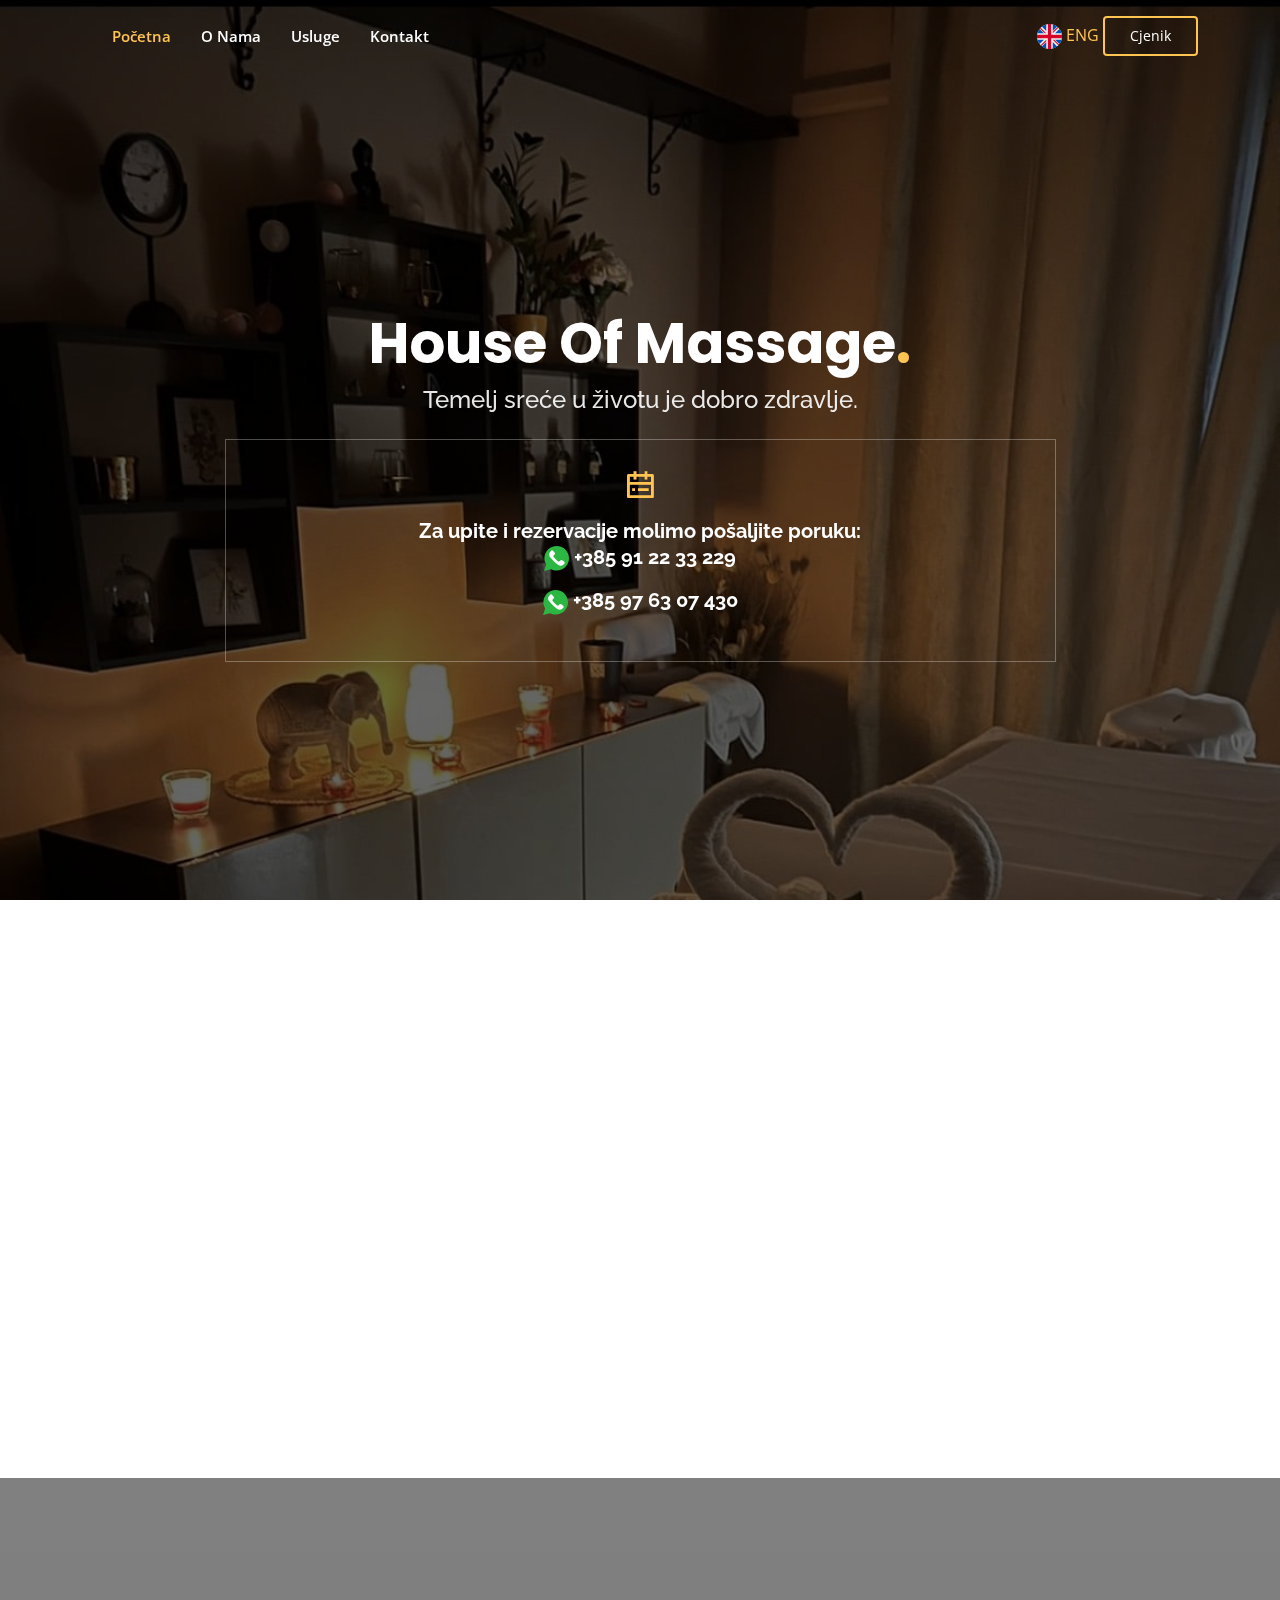
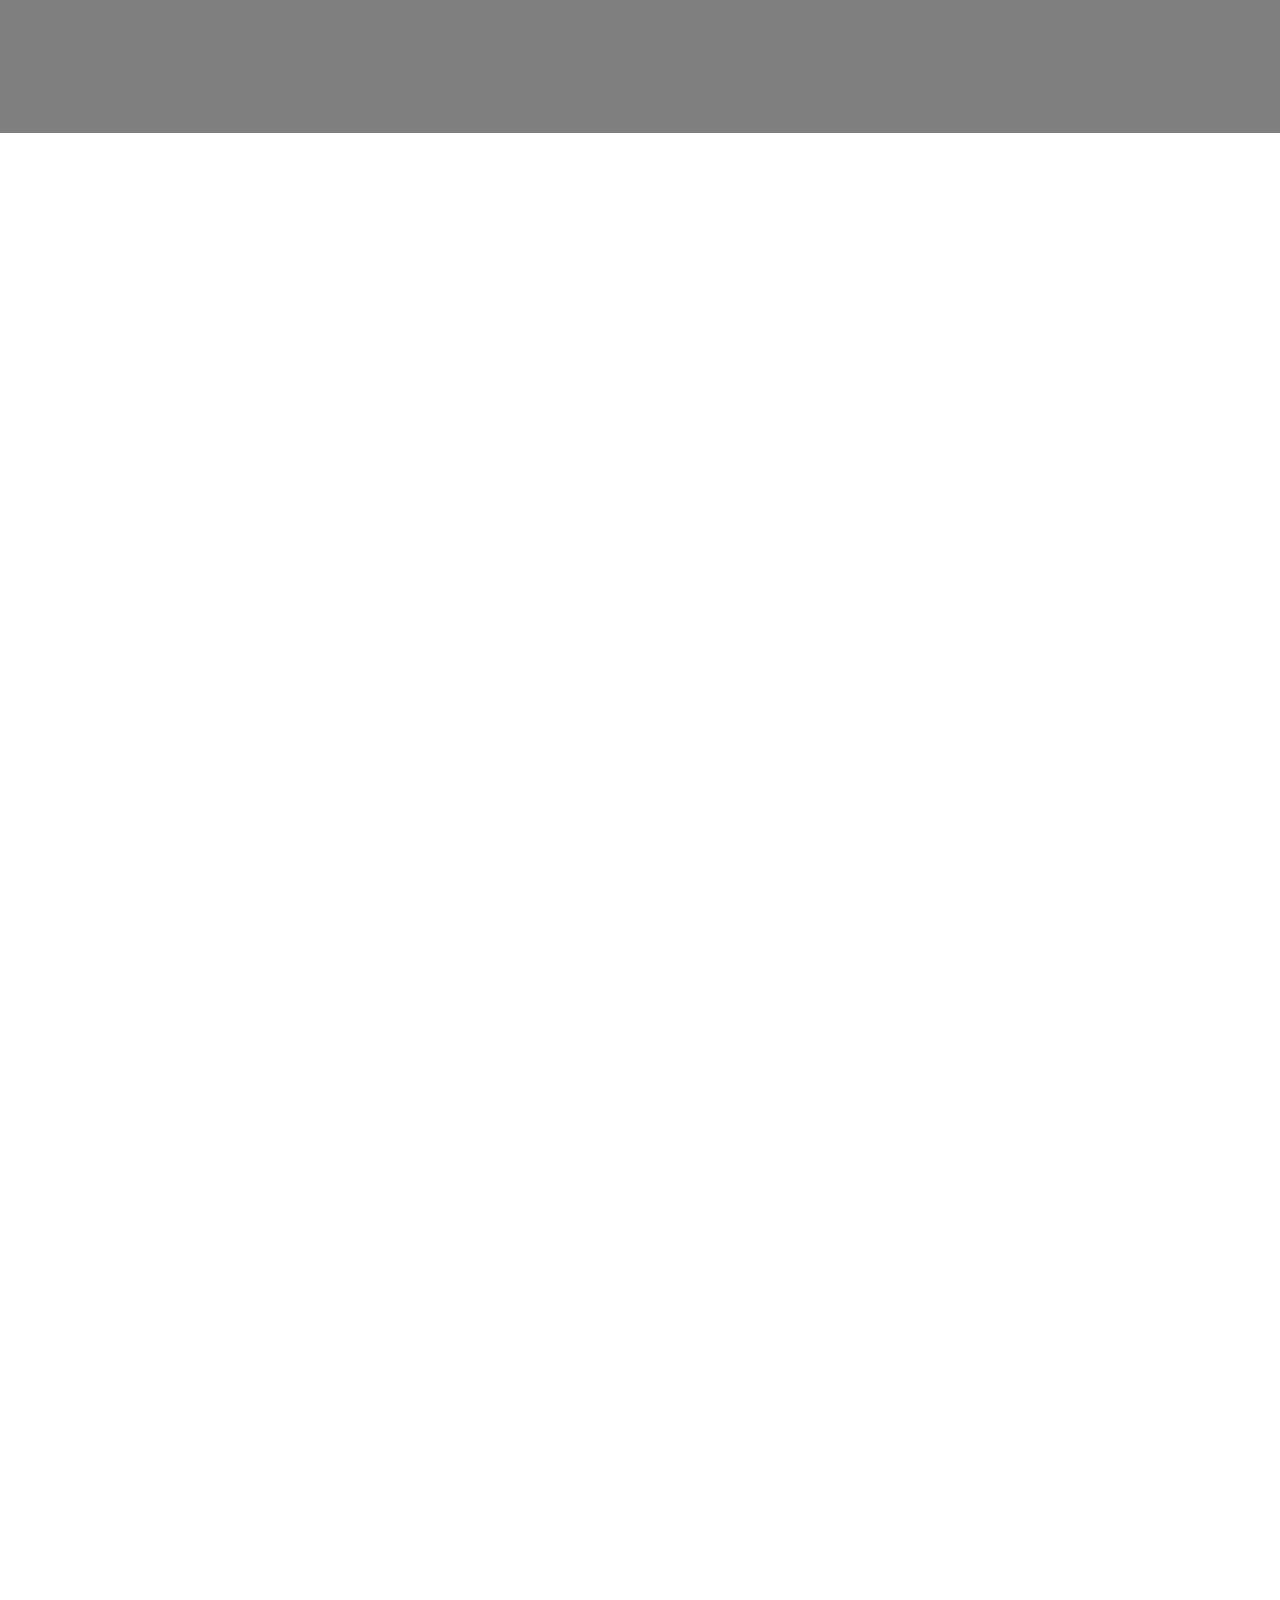
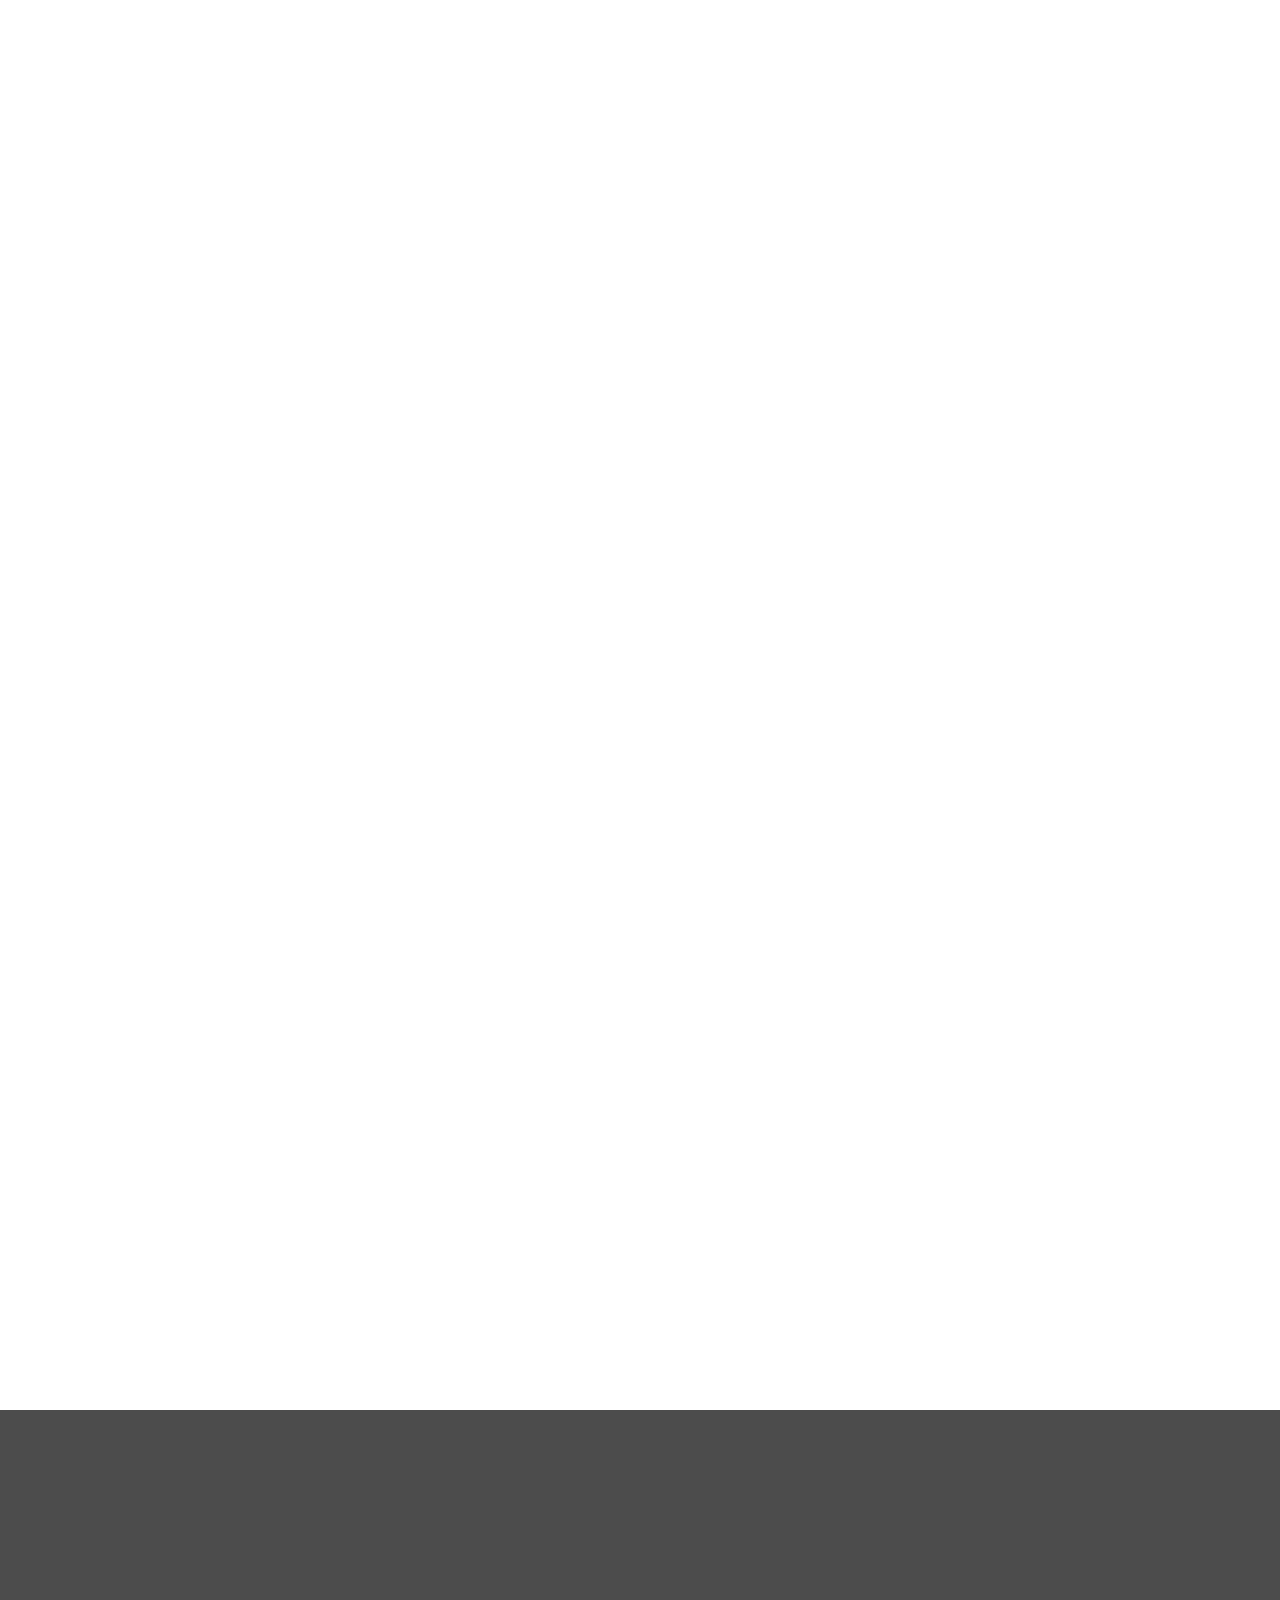
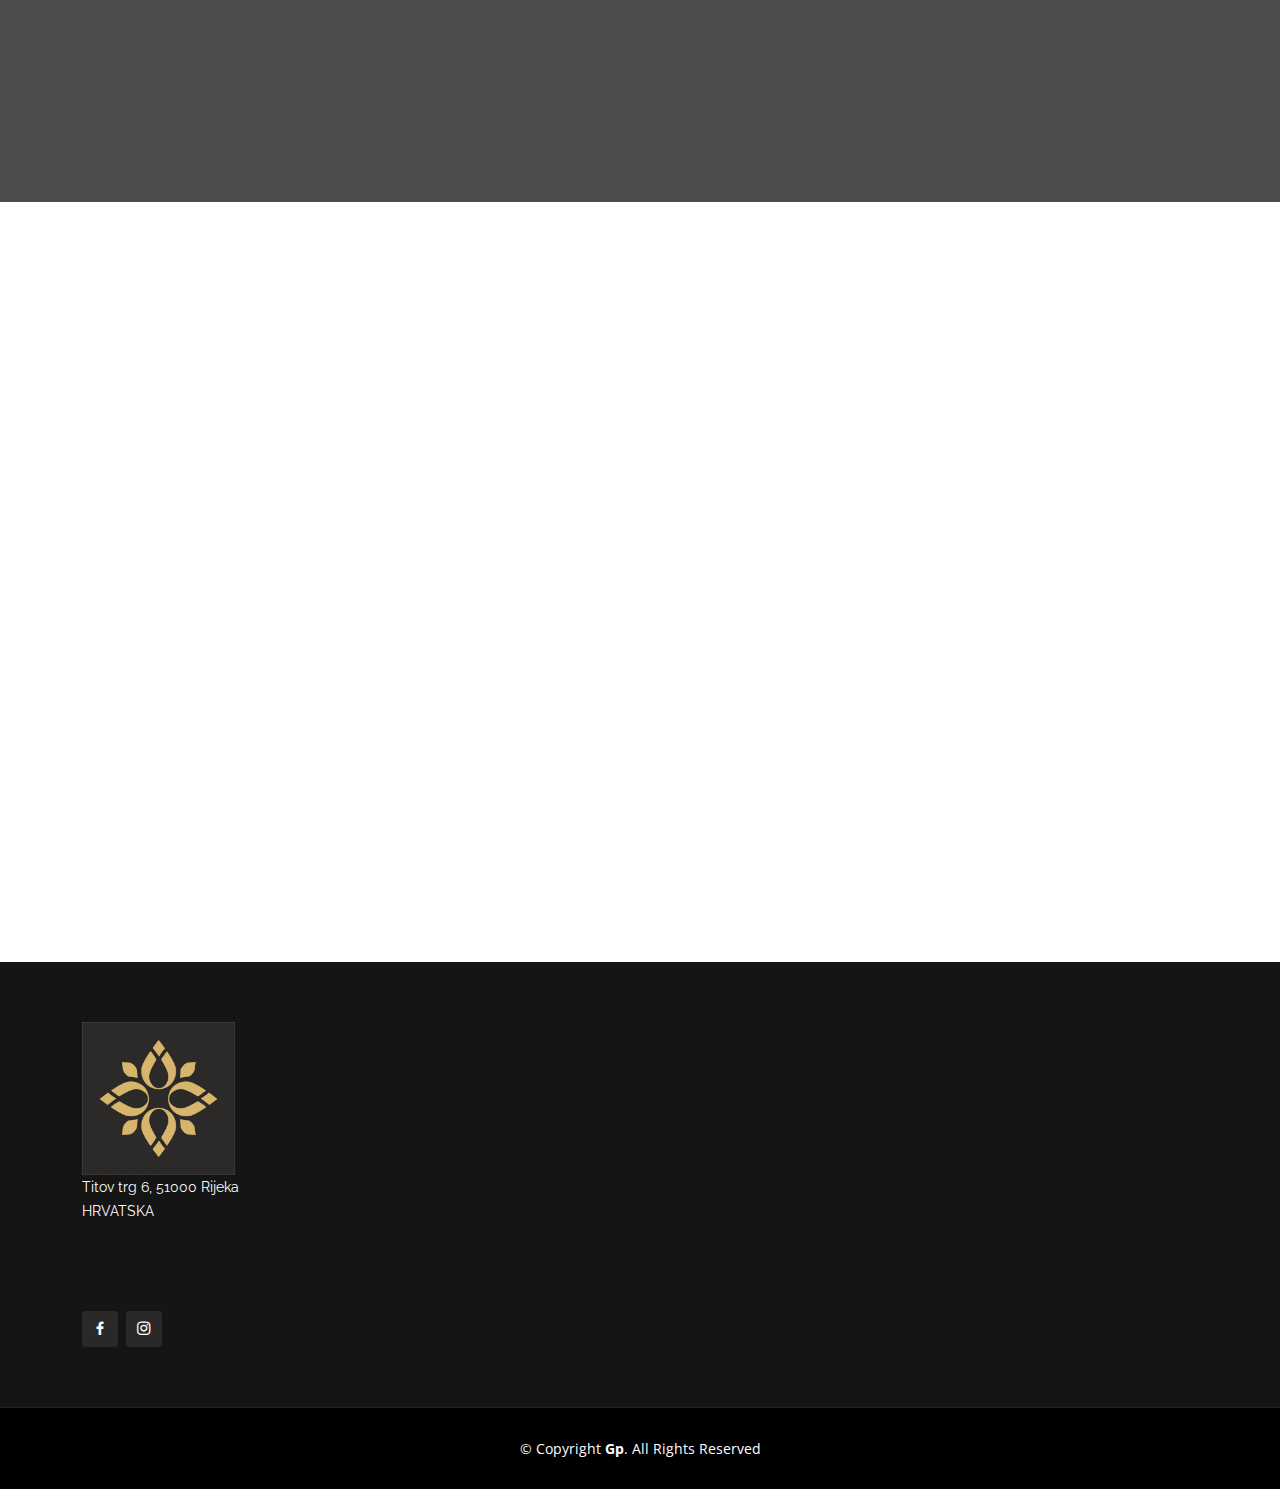
<file: index.html>
<!DOCTYPE html>
<html lang="en">
  <head>
    <meta charset="utf-8" />
    <meta content="width=device-width, initial-scale=1.0" name="viewport" />

    <title>House Of Massage</title>
    <meta content="" name="description" />
    <meta content="" name="keywords" />

    <!-- Favicons -->
    <link href="assets/img/logo_normala.png" rel="icon" />
    <link href="assets/img/logo_normala.png" rel="apple-touch-icon" />

    <!-- Google Fonts -->
    <link
      href="https://fonts.googleapis.com/css?family=Open+Sans:300,300i,400,400i,600,600i,700,700i|Raleway:300,300i,400,400i,500,500i,600,600i,700,700i|Poppins:300,300i,400,400i,500,500i,600,600i,700,700i"
      rel="stylesheet"
    />

    <!-- Vendor CSS Files -->
    <link href="assets/vendor/aos/aos.css" rel="stylesheet" />
    <link
      href="assets/vendor/bootstrap/css/bootstrap.min.css"
      rel="stylesheet"
    />
    <link
      href="assets/vendor/bootstrap-icons/bootstrap-icons.css"
      rel="stylesheet"
    />
    <link href="assets/vendor/boxicons/css/boxicons.min.css" rel="stylesheet" />
    <link
      href="assets/vendor/glightbox/css/glightbox.min.css"
      rel="stylesheet"
    />
    <link href="assets/vendor/remixicon/remixicon.css" rel="stylesheet" />
    <link href="assets/vendor/swiper/swiper-bundle.min.css" rel="stylesheet" />

    <!-- Template Main CSS File -->
    <link href="assets/css/style.css" rel="stylesheet" />

    <!-- =======================================================
  * Template Name: Gp - v4.3.0
  * Template URL: https://bootstrapmade.com/gp-free-multipurpose-html-bootstrap-template/
  * Author: BootstrapMade.com
  * License: https://bootstrapmade.com/license/
  ======================================================== -->
  </head>

  <body>
    <!-- ======= Header ======= -->
   <header id="header" class="fixed-top">
      <div
        class="container d-flex align-items-center justify-content-lg-between"
      >
        <!-- Uncomment below if you prefer to use an image logo -->

        <nav id="navbar" class="navbar order-last order-lg-0">
          <ul>
            <li>
              <a class="nav-link scrollto active" href="#hero">Početna</a>
            </li>
            <li><a class="nav-link scrollto" href="#about">O Nama</a></li>
            <li><a class="nav-link scrollto" href="#services">Usluge</a></li>
            <li><a class="nav-link scrollto" href="#contact">Kontakt</a></li>
          </ul>
          <i class="bi bi-list mobile-nav-toggle"></i>
        </nav>
        <!-- .navbar -->
        <div class="float-right">
          <a href="index_en.html">
            <img
              src="./assets/img/united-kingdom-svgrepo-com.svg"
              width="25vh"
              height="25vh"
            ></img
            > ENG 
          </a>

          <a href="cjenik.html" class="get-started-btn scrollto">Cjenik</a>
        </div>
      </div>
    </header>
    <!-- End Header -->

    <!-- ======= Hero Section ======= -->
    <section id="hero" class="d-flex align-items-center justify-content-center">
      <div class="container" data-aos="fade-up">
        <div
          class="row justify-content-center"
          data-aos="fade-up"
          data-aos-delay="150"
        >
          <div class="col-xl-6 col-lg-8">
            <h1>House Of Massage<span>.</span></h1>
            <h2>Temelj sreće u životu je dobro zdravlje.</h2>
          </div>
        </div>

        <div
          class="row mt-4 justify-content-center"
          data-aos="zoom-in"
          data-aos-delay="250"
        >
          <div class="col-xl-9">
            <div class="icon-box">
              <i class="ri-calendar-todo-line"></i>
              <h3>
                <a>Za upite i rezervacije molimo pošaljite poruku:</a>
                <p>
                  <a
                    aria-label="Chat on WhatsApp"
                    href="https://wa.me/976307430"
                  >
                    <img
                      alt="Chat on WhatsApp"
                      width="25vh"
                      height="25vh"
                      src="assets/img/whatsapp-svgrepo-com.svg"
                    />
                               
                    <a>+385 91 22 33 229</a>
                  </p>
                  <p>

                  <a
                    aria-label="Chat on WhatsApp"
                    href="https://wa.me/912233229"
                  >
                    <img
                      alt="Chat on WhatsApp"
                      width="25vh"
                      height="25vh"
                      src="assets/img/whatsapp-svgrepo-com.svg"
                    />
                                 
                    <a>+385 97 63 07 430</a>
                </p>

                <a href="https://wa.me/912233229"><p></p></a>
              </h3>
            </div>
          </div>
        </div>

    
      </div>
    </section>
    <!-- End Hero -->

    <main id="main">
      <!-- ======= About Section ======= -->
      <section id="about" class="about">
        <div class="container" data-aos="fade-up">
          <div class="row">
            <div
              class="col-lg-6 order-1 order-lg-2"
              data-aos="fade-left"
              data-aos-delay="100"
            >
              <!-- Slideshow container -->
              <div class="slideshow-container">
                <!-- Full-width images with number and caption text -->
                <div class="mySlides">
                  <img src="assets/img/poslovnica2.jpeg" style="width: 100%; height: 70%;" />
                </div>

                <div class="mySlides">
                  <img src="assets/img/poslovnica3.jpeg" style="width: 100%; height: 70%;" />
                </div>

                <div class="mySlides">
                  <img src="assets/img/noveSlike/1.jpg" style="width: 100%; height: 100%;" />
                </div>

                <div class="mySlides">
                  <img src="assets/img/noveSlike/4.jpg" style="width: 100%; height: 70%;" />
                </div>
                <div class="mySlides">
                  <img src="assets/img/noveSlike/5.jpeg" style="width: 100%; height: 70%;" />
                </div>

                <div class="mySlides">
                  <img src="assets/img/noveSlike/6.jpeg" style="width: 100%; height: 70%;" />
                </div>

                <div class="mySlides">
                  <img src="assets/img/noveSlike/7.jpeg" style="width: 100%; height: 70%;" />
                </div>

                <div class="mySlides">
                  <img src="assets/img/noveSlike/8.jpeg" style="width: 100%; height: 70%;" />
                </div>

                <div class="mySlides">
                  <img src="assets/img/noveSlike/9.jpeg" style="width: 100%; height: 70%;" />
                </div>

                  <div class="mySlides">
                  <img src="assets/img/noveSlike/10.jpeg" style="width: 100%; height: 70%;" />
                </div>

                  <div class="mySlides">
                  <img src="assets/img/noveSlike/11.jpeg" style="width: 100%; height: 70%;" />
                </div>

                  <div class="mySlides">
                  <img src="assets/img/noveSlike/12.jpeg" style="width: 100%; height: 70%;" />
                </div>

                  <div class="mySlides">
                  <img src="assets/img/noveSlike/13.jpeg" style="width: 100%; height: 70%;" />
                </div>

                  <div class="mySlides">
                  <img src="assets/img/noveSlike/poklonBon.jpg" style="width: 100%; height: 70%;" />
                </div>
             


                <!-- Next and previous buttons -->
                <a class="prev" onclick="plusSlides(-1)">&#10094;</a>
                <a class="next" onclick="plusSlides(1)">&#10095;</a>
                
              </div>
              <br />

              <!-- The dots/circles -->
              <div style="text-align: center">
                <span class="dot" onclick="currentSlide(1)"></span>
                <span class="dot" onclick="currentSlide(2)"></span>
                <span class="dot" onclick="currentSlide(3)"></span>
                <span class="dot" onclick="currentSlide(4)"></span>
                <span class="dot" onclick="currentSlide(5)"></span>
                <span class="dot" onclick="currentSlide(6)"></span>
                <span class="dot" onclick="currentSlide(7)"></span>
                <span class="dot" onclick="currentSlide(8)"></span>
                <span class="dot" onclick="currentSlide(9)"></span>
                <span class="dot" onclick="currentSlide(10)"></span>
                <span class="dot" onclick="currentSlide(11)"></span>
                <span class="dot" onclick="currentSlide(12)"></span>
                <span class="dot" onclick="currentSlide(13)"></span>
                <span class="dot" onclick="currentSlide(14)"></span>
  
                
                
              </div>
            </div>
            <div
              class="col-lg-6 pt-4 pt-lg-0 order-2 order-lg-1 content"
              data-aos="fade-right"
              data-aos-delay="100"
            >
              <h3>House Of Massage</h3>
              <p class="fst-italic">
                Čaroban svijet masaža ❤️
              </p>
              <ul>
                <li>
                  <i class="ri-check-double-line"></i> Osjećate da
                  ste pod stresom?
                </li>
                <li>
                  <i class="ri-check-double-line"></i> Napeti ste i
                  preopterećeni svakodnevnim obvezama?
                </li>
                <li>
                  <i class="ri-check-double-line"></i> Nešto Vas boli?
                </li>
              </ul>
              <p>
               Naši terapeuti ovdje su za Vas.
              </p>
            </div>
          </div>
        </div>
      </section>
      <!-- End About Section -->

      <!-- ======= Features Section ======= 
    <section id="features" class="features">
      <div class="container" data-aos="fade-up">

        <div class="row">
          <div class="image col-lg-6" style='background-image: url("assets/img/features.jpg");' data-aos="fade-right"></div>
          <div class="col-lg-6" data-aos="fade-left" data-aos-delay="100">
            <div class="icon-box mt-5 mt-lg-0" data-aos="zoom-in" data-aos-delay="150">
              <i class='bx bx-body' ></i>
              <h4>Parcijalna masaža</h4>
              <p>Opisati što sve znači parcijalna masaža te dodati sadržaj po želji.</p>
            </div>
            <div class="icon-box mt-5" data-aos="zoom-in" data-aos-delay="150">
              <i class='bx bxs-mask'></i>
              <h4>Terapijska masaža</h4>
              <p>Opisati što sve znači Terapijska masaža te dodati sadržaj po želji.</p>
            </div>
            <div class="icon-box mt-5" data-aos="zoom-in" data-aos-delay="150">
              <i class="ri-calendar-todo-line"></i>
              <h4>Sportska masaža</h4>
              <p>Opisati što sve znači Sportska masaža te dodati sadržaj po želji.</p>
            </div>
            <div class="icon-box mt-5" data-aos="zoom-in" data-aos-delay="150">
              <i class='bx bxs-droplet-half'></i>
              <h4>Aroma masaža</h4>
              <p>Opisati što sve znači Aroma masaža te dodati sadržaj po želji.</p>
            </div>
          </div>
        </div>

      </div>
    </section>   -->

      <!-- ======= Cta Section ======= -->
      <section id="cta" class="cta">
        <div class="container" data-aos="zoom-in">
          <div class="text-center">
            <h3>Na vrijeme dogovorite svoj termin!</h3>
            <p>Obratite nam se s povjerenjem.</p>
            <a class="cta-btn" href="#contact">Kontaktirajte nas</a>
          </div>
        </div>
      </section>
      <!-- End Cta Section -->

      <!-- ======= Services Section ======= -->
      <section id="services" class="services">
        <div class="container" data-aos="fade-up">
          <div class="section-title">
            <h2>Usluge</h2>
            <p>Što Vam nudimo?</p>
          </div>

          <div class="row">
            
             <div
              class="col-lg-6 col-md-6 mt-4"
              data-aos="zoom-in"
              data-aos-delay="200"
            >
              <div class="icon-box">
                <div class="icon"><i class="ri-calendar-todo-line"></i></div>
                <h4><a href="cjenik.html">Sportska masaža</a></h4>
                <p>
                  Sportska masaža je masaža koja je osim mišića fokusirana i na
                  ligamente i tetive, odnosno dijelove tijela koji su izloženi
                  stresu treninga. Putem sportske masaže se pridonosi uklanjanju
                  štetnih tvari iz organizma, relaksaciji mišića i smanjenju
                  količine mliječne kiseline u tijelu, bržem oporavku nakon
                  sportskih aktivnosti, zagrijavanju i omekšavaju tkiva,
                  poravnavnanju mišićnih vlakana, poboljšanju cirkulacije,
                  poboljšanju protoka krvi. Redovitom primjenom sportske masaže,
                  znatno se smanjuje rizik od sportskih ozljeda (istegnuća,
                  rupture, grčevi), mišići postaju gipkiji i manje podložni
                  ozljedama, povećava se opseg kretnji, ubrzava proces
                  regeneracije tkiva. U vrhunskom sportu, masaža je neizostavni
                  dio terapije svakog sportaša.
                </p>
                <br />
                <br />
              </div>
            </div>


            
            <div
              class="col-lg-6 col-md-6 mt-4"
              data-aos="zoom-in"
              data-aos-delay="300"
            >
              <div class="icon-box">
                <div class="icon"><i class="bx bxs-mask"></i></div>
                <h4><a href="cjenik.html">House Of Massage</a></h4>
                <p>
                  U terapeutskoj masaži, osim manualne tehnike, koristi se
                  magnezijev gel, topli oblozi i visokokvalitetna eterična ulja koja značajno 
                  smanjuju bol i uspješno otklanjaju napetost i upalu mišića (zimzelen, petit 
                  grain, ružmarin i limunski eukaliptus). Prilikom ove masaže terapeut djeluje 
                  na bolno ili napeto mjesto, te prodire dublje u mišićno tkivo. Poboljšava se 
                  cirkulacija, opuštaju se leđni mišići, bolje se prokrvljuju, što se manifestira 
                  osjećajem lakoće i opuštenosti.
                </p>
              </div>
            </div>

           

            <div
              class="col-lg-6 col-md-6 mt-4"
              data-aos="zoom-in"
              data-aos-delay="100"
            >
              <div class="icon-box">
                <div class="icon"><i class="bx bx-body"></i></div>
                <h4><a href="cjenik.html">Parcijalna masaža</a></h4>
                <p>
                  Masaža uključuje tretman donjeg dijela tijela (stopalo,
                  potkoljenica i natkoljenica) ili gornjeg dijela tijela
                  (kompletna leđa, vrat i nadlaktice). Masaža je opuštajućeg i
                  stimulativnog tipa, a tempo i jačina pritiska dogovara se u
                  razgovoru s maserom. Ovom masažom otklanjamo napetost i bolove
                  uzrokovane nepravilnim položajima tijela, dugotrajnim
                  sjedenjem te stimuliramo krvožilni i limfni sustav donjih
                  ekstremiteta.
                  <br />
                  <br />
                </p>
              </div>
            </div>

            <div
              class="col-lg-6 col-md-6 mt-4"
              data-aos="zoom-in"
              data-aos-delay="200"
            >
              <div class="icon-box">
                <div class="icon"><i class="ri-store-line"></i></div>
                <h4><a href="cjenik.html">Klasična (Švedska) masaža</a></h4>
                <p>
                  je najčešći oblik masaže koji se koristi u tretmanima 
                  tijela. Svrha masaže je opuštanje mišića, povećanje 
                  dotoka kisika u tijelo, oslobađanje od toksina, 
                  ublažavanje napetosti i bolova. Klasična masaža cijelog 
                  tijela pokazala je svoju učinkovitost u poboljšanju 
                  cirkulacije, detoksikaciji i relaksaciji organizma.
                  <br /><br /><br />
                </p>
              </div>
            </div>

            <div
              class="col-lg-6 col-md-6 mt-4"
              data-aos="zoom-in"
              data-aos-delay="300"
            >
              <div class="icon-box">
                <div class="icon"><i class="bx bx-arch"></i></div>
                <h4><a href="cjenik.html">Anticelulitna masaža</a></h4>
                <p>
                  Anticelulitna ručna masaža osim estetskog izgleda, doprinjeti
                  će i općem zdravlju tijela. Poboljšavajući cirkulaciju i
                  prehranu zglobova, oslobodit će tijelo toksina. Sprečavajući
                  umor i atrofiju mišića te poboljšavajući perifernu cirkulaciju
                  i uspostavljajući balans u izmjeni hranjivih tvari u
                  organizmu, anticelulitna masaža preventivno sprječava nastanak
                  poremećaja mikrocirkulacije (nastanak celulita). Preporuka je
                  napraviti 10 tretmana kroz 3 tjedna te nastaviti prema
                  potrebi.
                </p>
                <br />
              </div>
            </div>
<!--
            <div
              class="col-lg-6 col-md-6 mt-4"
              data-aos="zoom-in"
              data-aos-delay="300"
            >
              <div class="icon-box">
                <div class="icon"><i class="bx bxs-flame"></i></div>
                <h4><a href="cjenik.html">Termo deka tretman</a></h4>
                <p>
                  Zahvaljujući toplinskom pokrivaču, poboljšava se cirkulacija
                  krvi, što utječe na potkožnu masnoću. Događa se veliko
                  izbacivanje znoja, toksina i viška tekućine. Osoba gubi višak
                  kilograma, postaje ljepša i zdravija. Termo deku preporučujemo
                  u kombinaciji s anticelulitnim tretmanima.
                </p>
                <br />
              </div>
            </div>
-->
            <div
              class="col-lg-6 col-md-6 mt-4"
              data-aos="zoom-in"
              data-aos-delay="300"
            >
              <div class="icon-box">
                <div class="icon"><i class="bx bxs-tree"></i></div>
                <h4><a href="cjenik.html">Maderoterapija</a></h4>
                <p>
                  Oblik anticelulitne masaže koji se izvodi isključivo drvenim
                  valjcima i rolerima, dizajniranima upravo za tu namjenu.
                  Temelj ove tehnike je stimulacija limfe, čime se organizam
                  oslobađa od štetnih toksina. To je prvi korak u uspješnoj
                  borbi protiv celulita. <br /><br /><br />
                </p>
              </div>
            </div>

            <div
              class="col-lg-6 col-md-6 mt-4"
              data-aos="zoom-in"
              data-aos-delay="300"
            >
              <div class="icon-box">
                <div class="icon"><i class="bx bxs-mask"></i></div>
                <h4><a href="cjenik.html">Cupping</a></h4>
                <p>
                  Cupping je tehnika koja vuče korijene iz Kine, 
                  točnije tradicionalne kineske medicine, a rezultati ovog prilično 
                  jednostavnog tretmana su impresivni. Kroz povlačenje i otpuštanje mekog 
                  tkiva putem zagrijanih čaša – opuštaju se napeti mišići, učvršćuje se koža, 
                  izvlače se toksini iz tijela i poboljšava se cirkulacija krvi. Ako patite 
                  od bolova u leđima, vratu ili bilo kojeg drugog tipa kronične boli koja se 
                  pojavljuje svakodnevno, vakuum masaža može se koristiti kao terapija za 
                  takve tegobe.
                </p>
              </div>
            </div>


  <!--
 <div
              class="col-lg-6 col-md-6 mt-4"
              data-aos="zoom-in"
              data-aos-delay="300"
            >


              <div class="icon-box">
                <div class="icon"><i class="bx bxs-circle"></i></div>
                <h4><a href="cjenik.html">Tajlandska masaža</a></h4>
                <p>
            Tajlandska masaža nastala je otprilike prije 2500 tisuće godina, a obuhvaća ugodno opuštanje, akupresuru i refleksnu masažu. U osnovi, bazira se na teoriji energetskih kanala koji se nalaze u našim tijelima te povezuju tjelesne sustave i organe. Kada su ti kanali „neprohodni“, dolazi do narušavanja tjelesnih funkcija. Samim time skloniji smo raznim oboljenjima. Ovdje nastupa tajlandska masaža koja stimulira energetske kanale i akupresurne točke kako bi se otpustili nakupljeni otrovi iz tijela. <br /><br />
                </p>
              </div>
            </div>
-->

            <div
              class="col-lg-6 col-md-6 mt-4"
              data-aos="zoom-in"
              data-aos-delay="300"
            >
              <div class="icon-box">
                <div class="icon"><i class="bx bxs-circle"></i></div>
                <h4><a href="cjenik.html">Shiatsu masaža</a></h4>
                <p>
          Shiatsu ima preventivno djelovanje. Cilj mu je naći uzroke i djelovati na njih, a ne na simptome određenih stanja. Terapeutska masaža se bazira na aktivaciji autonomnog živčanog sustava, fascije i energetskih meridijana u tijelu. Shiatsu tretmanom dolazimo u kontakt sa zaboravljenom mudrosti tijela koja pokreće izvornu energiju te oslobađa unutarnji pokret, dah, slobodan protok, svijest o cjelovitosti i vlastitim vrijednostima.


Europska unija 1997. godine, uz osam drugih metoda nekonvencionalne medicine, priznaje shiatsu i podržava rad te istraživanja o učinku tih metoda kao podrške zdravlju. <br /><br />
                </p>
              </div>
            </div>



            <div
              class="col-lg-6 col-md-6 mt-4"
              data-aos="zoom-in"
              data-aos-delay="300"
            >
              <div class="icon-box">
                <div class="icon"><i class="bx bxs-dock-bottom"></i></div>
                <h4><a href="cjenik.html">Masaža kakao maslacem</a></h4>
                <p>
                  Kakao je izrazito bogat antioksidansima koji su odgovorni za
                  ukupno zdravlje organizma. Iznimno je bogat izvor željeza,
                  mangana, kroma, cinka i vitamina C. Ima li boljeg načina
                  primjene ovog maslaca od opuštajuće masaže s mirisom čokolade?
                </p>
                <br /><br />
              </div>
            </div>

            <div
              class="col-lg-6 col-md-6 mt-4"
              data-aos="zoom-in"
              data-aos-delay="100"
            >
              <div class="icon-box">
                <div class="icon"><i class="bx bxs-droplet-half"></i></div>
                <h4><a href="cjenik.html">Aroma masaža</a></h4>
                <p>
                  predstavlja jedan od oblika aromaterapije. Ona kombinira 
                  fizičke i emocionalne učinke nježne masaže s ljekovitim i 
                  psihoterapijskim značajkama esencija biljaka. Eterična ulja 
                  harmoniziraju, stimuliraju i umiruju organizam istovremeno 
                  djelujući na sve sustave i organe s narušenom ravnotežom.
                  <br />
                  <br />
                  <br />
                </p>
              </div>
            </div>


          </div>
        </div>
      </section>
      <!-- End Services Section -->

      <!-- ======= Testimonials Section ======= -->
      <section id="testimonials" class="testimonials">
        <div class="container" data-aos="zoom-in">
          <div
            class="testimonials-slider swiper-container"
            data-aos="fade-up"
            data-aos-delay="100"
          >
            <div class="swiper-wrapper">
            
              <!-- End testimonial item -->

              <div class="swiper-slide">
                <div class="testimonial-item">
                  <img
                    src="assets/img/testimonials/award.png"
                    class="testimonial-img"
                    alt=""
                  />
                  <h3>Naši stručni zaposlenici tu su za Vas</h3>
                  <h4></h4>
                  <p>
                    Dodatnim edukacijama obogaćujemo znanje naših zaposlenika.
                    Iskusni Wellness terapeuti očekuju vaš dolazak!
                  </p>
                </div>
              </div>
              <!-- End testimonial item -->
            </div>
            <div class="swiper-pagination"></div>
          </div>
        </div>
      </section>
      <!-- End Testimonials Section -->

      <!-- ======= Contact Section ======= -->
      <section id="contact" class="contact">
        <div class="container" data-aos="fade-up">
          <div class="section-title">
            <h2>Kontakt</h2>
            <p>Kontaktirajte nas</p>
          </div>

          <div>
            <iframe
              style="border: 0; width: 100%; height: 270px"
              src="https://maps.google.com/maps?q=Titov%20trg%206%20rijeka&t=&z=15&ie=UTF8&iwloc=&output=embed"
              frameborder="0"
              allowfullscreen
            ></iframe>
          </div>

          <div class="row mt-5">
            <div class="col-lg-4">
              <div class="info">
                <div class="address">
                  <i class="bi bi-geo-alt"></i>
                  <h4>Lokacija:</h4>
                  <p>Titov trg 6, Rijeka, 51000<br /></p>
                  <p>Preko puta hotela Continental, iznad autoškole Europa</p>
                </div>

                <div class="phone">
                  <i class="bi bi-phone"></i>
                  <h4>Telefon:</h4>
                  <p>+385 91 22 33 229
                    </p>
                  <p>+385 97 63 07 430</p>
                </div>
              </div>
            </div>
          </div>
        </div>
      </section>
      <!-- End Contact Section -->
    </main>
    <!-- End #main -->
    <!-- ======= Footer ======= -->
    <footer id="footer">
      <div class="footer-top">
        <div class="container">
          <div class="row">
            <div class="col-lg-3 col-md-6">
              <div class="footer-info">
                <a href="index.html" class="logo me-auto me-lg-0"
                  ><img
                    src="assets/img/logo_normala.png"
                    alt=""
                    class="img-fluid"
                    width="153"
                /></a>

                <p>
                  Titov trg 6, 51000 Rijeka <br />
                  HRVATSKA<br /><br /><br /><br />
                </p>
                <div class="social-links mt-3">
                  <a
                    href="https://www.facebook.com/houseofmassagerijeka"
                    class="facebook"
                    ><i class="bx bxl-facebook"></i
                  ></a>
                  <a
                    href="https://www.instagram.com/houseofmassagerijeka/"
                    class="instagram"
                    ><i class="bx bxl-instagram"></i
                  ></a>
                </div>
              </div>
            </div>
          </div>
        </div>
      </div>

      <div class="container">
        <div class="copyright">
          &copy; Copyright <strong><span>Gp</span></strong
          >. All Rights Reserved
        </div>
        <!--   <div class="credits">
       All the links in the footer should remain intact. -->
        <!-- You can delete the links only if you purchased the pro version. -->
        <!-- Licensing information: https://bootstrapmade.com/license/ -->
        <!-- Purchase the pro version with working PHP/AJAX contact form: https://bootstrapmade.com/gp-free-multipurpose-html-bootstrap-template/ -->
        <!--     Designed by <a href="https://bootstrapmade.com/">BootstrapMade</a>
      </div> -->
      </div>
    </footer>
    <!-- End Footer -->

    <div id="preloader"></div>
    <a
      href="#"
      class="back-to-top d-flex align-items-center justify-content-center"
      ><i class="bi bi-arrow-up-short"></i
    ></a>

    <!-- Vendor JS Files -->
    <script src="assets/vendor/aos/aos.js"></script>
    <script src="assets/vendor/bootstrap/js/bootstrap.bundle.min.js"></script>
    <script src="assets/vendor/glightbox/js/glightbox.min.js"></script>
    <script src="assets/vendor/isotope-layout/isotope.pkgd.min.js"></script>
    <script src="assets/vendor/php-email-form/validate.js"></script>
    <script src="assets/vendor/purecounter/purecounter.js"></script>
    <script src="assets/vendor/swiper/swiper-bundle.min.js"></script>

    <!-- Template Main JS File -->
    <script src="assets/js/main.js"></script>
  </body>
</html>

<script>
  var slideIndex = 1
  showSlides(slideIndex)

  // Next/previous controls
  function plusSlides(n) {
    showSlides((slideIndex += n))
  }

  // Thumbnail image controls
  function currentSlide(n) {
    showSlides((slideIndex = n))
  }

  function showSlides(n) {
    var i
    var slides = document.getElementsByClassName('mySlides')
    var dots = document.getElementsByClassName('dot')
    if (n > slides.length) {
      slideIndex = 1
    }
    if (n < 1) {
      slideIndex = slides.length
    }
    for (i = 0; i < slides.length; i++) {
      slides[i].style.display = 'none'
    }
    for (i = 0; i < dots.length; i++) {
      dots[i].className = dots[i].className.replace(' active', '')
    }
    slides[slideIndex - 1].style.display = 'block'
    dots[slideIndex - 1].className += ' active'
  }
</script>
</file>
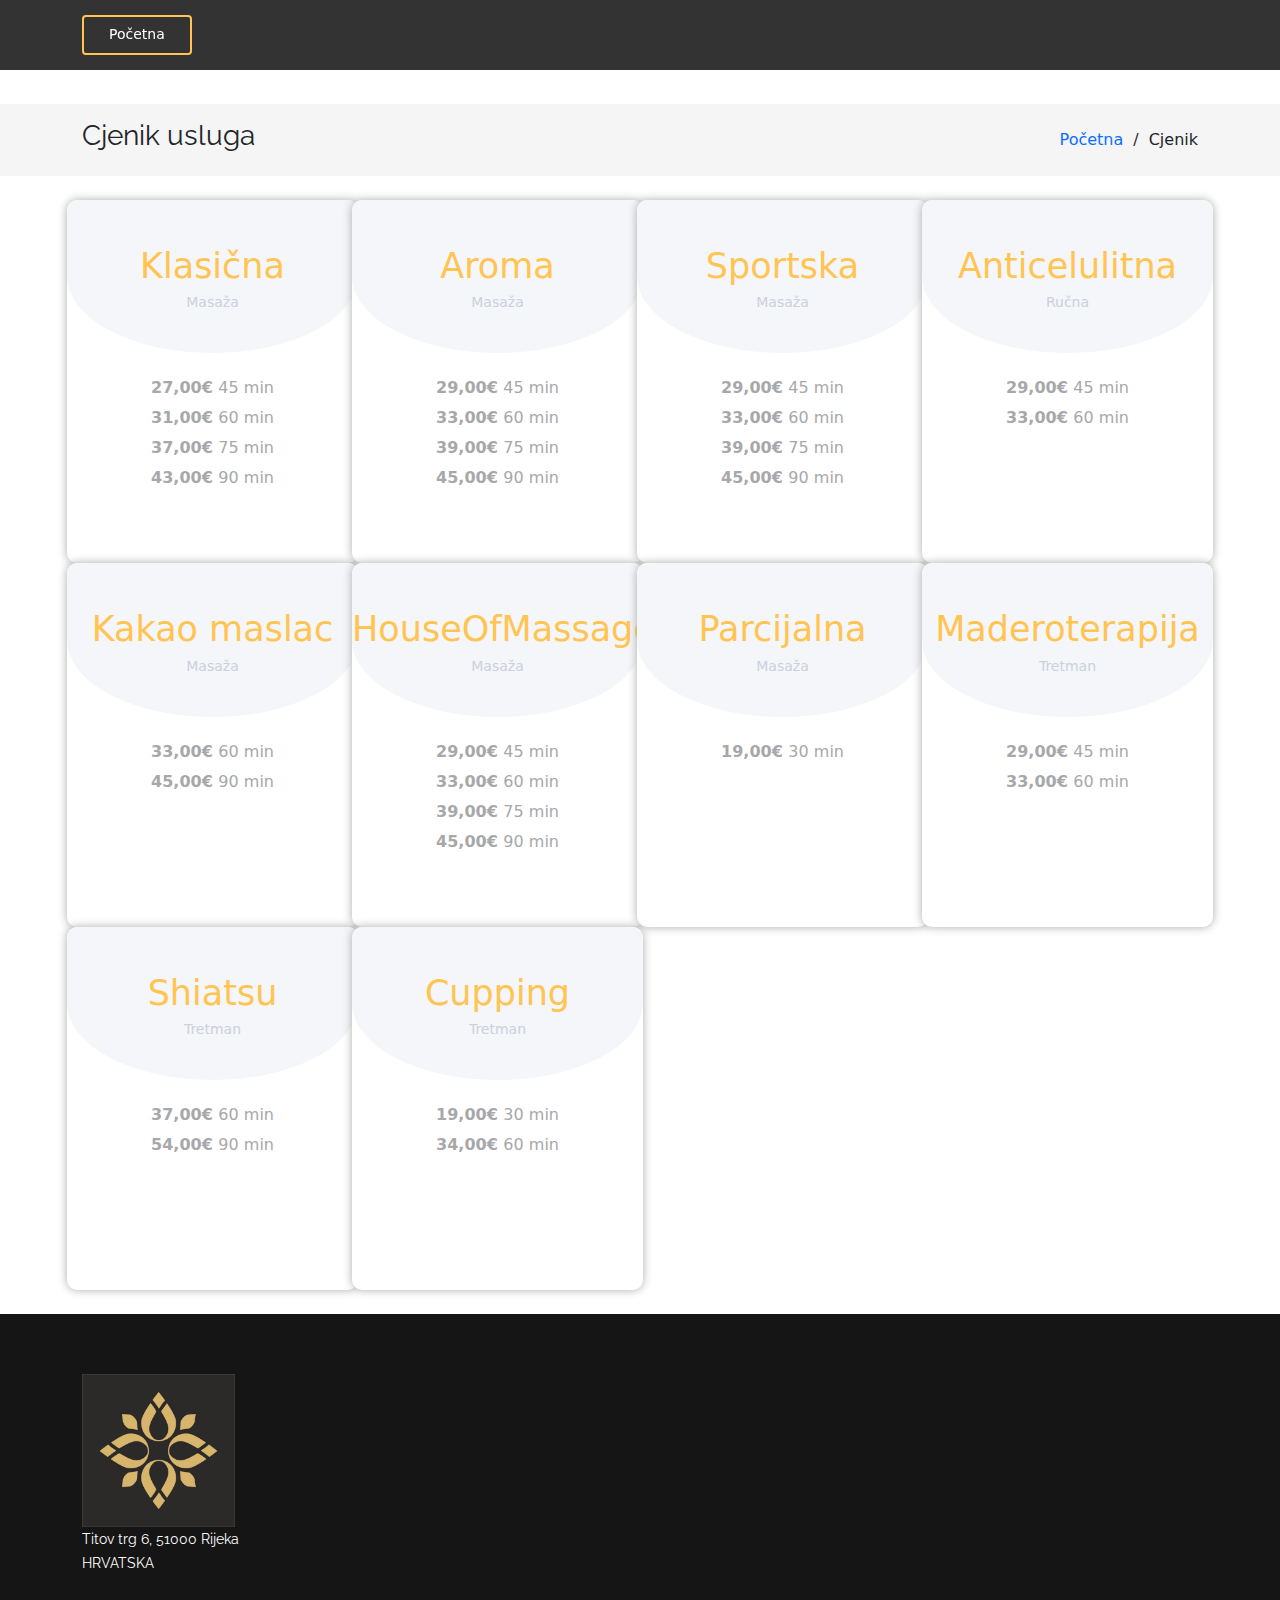
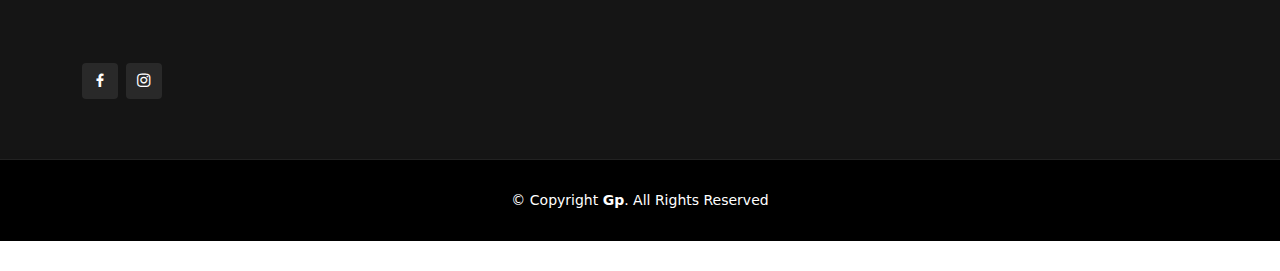
<file: cjenik.html>
<!DOCTYPE html>
<html lang="en">
  <head>
    <meta charset="utf-8" />
    <meta content="width=device-width, initial-scale=1.0" name="viewport" />

    <title>House Of Massage Cjenik</title>
    <meta content="" name="description" />
    <meta content="" name="keywords" />

    <!-- Favicons -->
    <link href="assets/img/favicon.png" rel="icon" />
    <link href="assets/img/apple-touch-icon-2.png" rel="apple-touch-icon" />

    <!-- Google Fonts -->
    <link
      href="https://fonts.googleapis.com/css?family=Open+Sans:300,300i,400,400i,600,600i,700,700i|Raleway:300,300i,400,400i,500,500i,600,600i,700,700i|Poppins:300,300i,400,400i,500,500i,600,600i,700,700i"
      rel="stylesheet"
    />

    <!-- Vendor CSS Files -->
    <link href="assets/vendor/aos/aos.css" rel="stylesheet" />
    <link
      href="assets/vendor/bootstrap/css/bootstrap.min.css"
      rel="stylesheet"
    />
    <link
      href="assets/vendor/bootstrap-icons/bootstrap-icons.css"
      rel="stylesheet"
    />
    <link href="assets/vendor/boxicons/css/boxicons.min.css" rel="stylesheet" />
    <link
      href="assets/vendor/glightbox/css/glightbox.min.css"
      rel="stylesheet"
    />
    <link href="assets/vendor/remixicon/remixicon.css" rel="stylesheet" />
    <link href="assets/vendor/swiper/swiper-bundle.min.css" rel="stylesheet" />

    <!-- Template Main CSS File -->
    <link href="assets/css/style.css" rel="stylesheet" />

    <!-- =======================================================
  * Template Name: Gp - v4.3.0
  * Template URL: https://bootstrapmade.com/gp-free-multipurpose-html-bootstrap-template/
  * Author: BootstrapMade.com
  * License: https://bootstrapmade.com/license/
  ======================================================== -->
  </head>

  <body>
    <!-- ======= Header ======= -->
    <header id="header" class="fixed-top header-inner-pages">
      <div
        class="container d-flex align-items-center justify-content-lg-between"
      >
        <!--  <h1 class="logo me-auto me-lg-0"><a href="index.html">H<span>.</span></a></h1>-->
        <!-- Uncomment below if you prefer to use an image logo -->
        <!-- <a href="index.html" class="logo me-auto me-lg-0"><img src="assets/img/logo.png" alt="" class="img-fluid"></a>-->

        <a href="index.html" class="get-started-btn scrollto">Početna</a>
      </div>
    </header>
    <!-- End Header -->

    <main id="main">
      <div class="padding-bottom: 10px">
        <!-- ======= Breadcrumbs ======= -->
        <section class="breadcrumbs">
          <div class="container">
            <div class="d-flex justify-content-between align-items-center">
              <h2>Cjenik usluga</h2>
              <ol>
                <li><a href="index.html">Početna</a></li>
                <li>Cjenik</li>
              </ol>
            </div>
          </div>
        </section>
        <!-- End Breadcrumbs -->
      </div>

      &nbsp;&nbsp;

      <link
        href="https://stackpath.bootstrapcdn.com/bootstrap/5.0.0-alpha1/css/bootstrap.min.css"
        rel="stylesheet"
      />
      <link href="" rel="stylesheet" />
      <style>
        body {
          padding: 30px 0;
        }

        a {
          text-decoration: none;
        }

        .pricingTable {
          text-align: center;
          background: #fff;
          margin: 0 -15px;
          box-shadow: 0 0 10px #ababab;
          padding-bottom: 40px;
          border-radius: 10px;
          color: #cad0de;
          transform: scale(1);
          transition: all 0.5s ease 0s;
        }

        .pricingTable:hover {
          transform: scale(1.05);
          z-index: 1;
        }

        .pricingTable .pricingTable-header {
          padding: 40px 0;
          background: #f5f6f9;
          border-radius: 10px 10px 50% 50%;
          transition: all 0.5s ease 0s;
        }

        .pricingTable:hover .pricingTable-header {
          background: #ff9624;
        }

        .pricingTable .pricingTable-header i {
          font-size: 50px;
          color: #858c9a;
          margin-bottom: 10px;
          transition: all 0.5s ease 0s;
        }

        .pricingTable .price-value {
          font-size: 35px;
          color: #ff9624;
          transition: all 0.5s ease 0s;
        }

        .pricingTable .month {
          display: block;
          font-size: 14px;
          color: #cad0de;
        }

        .pricingTable:hover .month,
        .pricingTable:hover .price-value,
        .pricingTable:hover .pricingTable-header i {
          color: #fff;
        }

        .pricingTable .heading {
          font-size: 24px;
          color: #ff9624;
          margin-bottom: 20px;
          text-transform: uppercase;
        }

        .pricingTable .pricing-content ul {
          list-style: none;
          padding: 0;
          margin-bottom: 30px;
        }

        .pricingTable .pricing-content ul li {
          line-height: 30px;
          color: #a7a8aa;
        }

        .pricingTable .pricingTable-signup a {
          display: inline-block;
          font-size: 15px;
          color: #fff;
          padding: 10px 35px;
          border-radius: 20px;
          background: #ffa442;
          text-transform: uppercase;
          transition: all 0.3s ease 0s;
        }

        .pricingTable .pricingTable-signup a:hover {
          box-shadow: 0 0 10px #ffa442;
        }

        .pricingTable.blue .heading,
        .pricingTable.blue .price-value {
          color: #ffc451;
        }

        .pricingTable.blue .pricingTable-signup a,
        .pricingTable.blue:hover .pricingTable-header {
          background: #ffc451;
        }

        .pricingTable.blue .pricingTable-signup a:hover {
          box-shadow: 0 0 10px #ffc451;
        }

        .pricingTable.red .heading,
        .pricingTable.red .price-value {
          color: #ff4b4b;
        }

        .pricingTable.red .pricingTable-signup a,
        .pricingTable.red:hover .pricingTable-header {
          background: #ff4b4b;
        }

        .pricingTable.red .pricingTable-signup a:hover {
          box-shadow: 0 0 10px #ff4b4b;
        }

        .pricingTable.green .heading,
        .pricingTable.green .price-value {
          color: #40c952;
        }

        .pricingTable.green .pricingTable-signup a,
        .pricingTable.green:hover .pricingTable-header {
          background: #40c952;
        }

        .pricingTable.green .pricingTable-signup a:hover {
          box-shadow: 0 0 10px #40c952;
        }

        .pricingTable.blue:hover .price-value,
        .pricingTable.green:hover .price-value,
        .pricingTable.red:hover .price-value {
          color: #fff;
        }

        @media screen and (max-width: 990px) {
          .pricingTable {
            margin: 0 0 20px;
          }
        }
      </style>
      <script type="text/javascript" src=""></script>
      <script
        type="text/javascript"
        src="https://cdn.jsdelivr.net/npm/popper.js@1.16.0/dist/umd/popper.min.js"
      ></script>
      <script
        type="text/javascript"
        src="https://stackpath.bootstrapcdn.com/bootstrap/5.0.0-alpha1/js/bootstrap.min.js"
      ></script>
      <script type="text/javascript"></script>

      <div class="demo">
        <div class="container">
          <div class="row">
            <div class="col-md-3 col-sm-6">
              <div class="pricingTable blue">
                <div class="pricingTable-header">
                  <i class="fa fa-adjust"></i>
                  <div class="price-value">
                    Klasična <span class="month">Masaža</span>
                  </div>
                </div>
                <h3 class="heading"></h3>
                <div class="pricing-content">
                  <ul>
                    <li><b> 27,00€ </b> 45 min</li>
                    <li><b> 31,00€ </b> 60 min</li>
                    <li><b> 37,00€ </b> 75 min</li>
                    <li><b> 43,00€ </b> 90 min</li>
                  </ul>
                </div>
              </div>
            </div>

            <div class="col-md-3 col-sm-6">
              <div class="pricingTable blue">
                <div class="pricingTable-header">
                  <i class="fa fa-adjust"></i>
                  <div class="price-value">
                    Aroma<span class="month">Masaža</span>
                  </div>
                </div>
                <h3 class="heading"></h3>
                <div class="pricing-content">
                  <ul>
                    <li><b> 29,00€ </b> 45 min</li>
                    <li><b> 33,00€ </b> 60 min</li>
                    <li><b> 39,00€ </b> 75 min</li>
                    <li><b> 45,00€ </b> 90 min</li>
                  </ul>
                </div>
              </div>
            </div>

            <div class="col-md-3 col-sm-6">
              <div class="pricingTable blue">
                <div class="pricingTable-header">
                  <i class="fa fa-adjust"></i>
                  <div class="price-value">
                    Sportska <span class="month">Masaža</span>
                  </div>
                </div>
                <h3 class="heading"></h3>
                <div class="pricing-content">
                  <ul>
                    <li><b> 29,00€ </b> 45 min</li>
                    <li><b> 33,00€ </b> 60 min</li>
                    <li><b> 39,00€ </b> 75 min</li>
                    <li><b> 45,00€ </b> 90 min</li>
                  </ul>
                </div>
              </div>
            </div>

            <div class="col-md-3 col-sm-6">
              <div class="pricingTable blue">
                <div class="pricingTable-header">
                  <i class="fa fa-adjust"></i>
                  <div class="price-value">
                    Anticelulitna<span class="month">Ručna</span>
                  </div>
                </div>
                <h3 class="heading"></h3>
                <div class="pricing-content">
                  <ul>
                    <li><b> 29,00€ </b> 45 min</li>
                    <li><b> 33,00€ </b> 60 min</li>
                    <li><br /></li>
                    <li><br /></li>
                  </ul>
                </div>
              </div>
            </div>

            <div class="col-md-3 col-sm-6">
              <div class="pricingTable blue">
                <div class="pricingTable-header">
                  <i class="fa fa-briefcase"></i>
                  <div class="price-value">
                    Kakao maslac<span class="month">Masaža</span>
                  </div>
                </div>
                <h3 class="heading"></h3>
                <div class="pricing-content">
                  <ul>
                    <li><b> 33,00€ </b> 60 min</li>
                    <li><b> 45,00€ </b> 90 min</li>
                    <li><br /></li>
                    <li><br /></li>
                  </ul>
                </div>
              </div>
            </div>

            <div class="col-md-3 col-sm-6">
              <div class="pricingTable blue">
                <div class="pricingTable-header">
                  <i class="fa fa-briefcase"></i>
                  <div class="price-value">
                    HouseOfMassage <span class="month">Masaža</span>
                  </div>
                </div>
                <h3 class="heading"></h3>
                <div class="pricing-content">
                  <ul>
                    <li><b> 29,00€ </b> 45 min</li>
                    <li><b> 33,00€ </b> 60 min</li>
                    <li><b> 39,00€ </b> 75 min</li>
                    <li><b> 45,00€ </b> 90 min</li>
                  </ul>
                </div>
              </div>
            </div>

            <div class="col-md-3 col-sm-6">
              <div class="pricingTable blue">
                <div class="pricingTable-header">
                  <i class="fa fa-briefcase"></i>
                  <div class="price-value">
                    Parcijalna <span class="month">Masaža</span>
                  </div>
                </div>
                <h3 class="heading"></h3>
                <div class="pricing-content">
                  <ul>
                    <li><b> 19,00€ </b> 30 min</li>
                    <li><br /></li>
                    <li><br /></li>
                    <li><br /></li>
                  </ul>
                </div>
              </div>
            </div>
  <!-- 
           
            <div class="col-md-3 col-sm-6">
              <div class="pricingTable blue">
                <div class="pricingTable-header">
                  <i class="fa fa-briefcase"></i>
                  <div class="price-value">
                    Termo deka <span class="month">Tretman</span>
                  </div>
                </div>
                <h3 class="heading"></h3>
                <div class="pricing-content">
                  <ul>
                    <li><b> 25,00€ </b> 30 min</li>
                    <li><br /></li>
                    <li><br /></li>
                    <li><br /></li>
                  </ul>
                </div>
              </div>
            </div>
-->
            
            <div class="col-md-3 col-sm-6">
              <div class="pricingTable blue">
                <div class="pricingTable-header">
                  <i class="fa fa-briefcase"></i>
                  <div class="price-value">
                    Maderoterapija <span class="month">Tretman</span>
                  </div>
                </div>
                <h3 class="heading"></h3>
                <div class="pricing-content">
                  <ul>
                    <li><b> 29,00€ </b> 45 min</li>
                    <li><b> 33,00€ </b> 60 min</li>
                    <li><br /></li>
                    <li><br /></li>
                  </ul>
                </div>
              </div>
            </div>

  
  <!-- 
            <div class="col-md-3 col-sm-6">
              <div class="pricingTable blue">
                <div class="pricingTable-header">
                  <i class="fa fa-briefcase"></i>
                  <div class="price-value">
                    Thai masaža<span class="month">Klasična, Oil</span>
                  </div>
                </div>
                <h3 class="heading"></h3>
                <div class="pricing-content">
                  <ul>
                    <li><b> 33,00€ (248,64 Kn)</b> 60 min</li>
                    <li><b> 42,00€ (316,45 Kn)</b> 75 min</li>
                    <li><b> 50,00€ (376,72 Kn)</b> 90 min</li>
                    <li><br /></li>
                  </ul>
                </div>
              </div>
            </div>

         
            <div class="col-md-3 col-sm-6">
              <div class="pricingTable blue">
                <div class="pricingTable-header">
                  <i class="fa fa-briefcase"></i>
                  <div class="price-value">
                    Thai masaža<span class="month">Stopala i ruke</span>
                  </div>
                </div>
                <h3 class="heading"></h3>
                <div class="pricing-content">
                  <ul>
                    <li><b> 33,00€ (248,64 Kn)</b> 60 min</li>
                    <li><br /></li>
                    <li><br /></li>
                    <li><br /></li>
                  </ul>
                </div>
              </div>
            </div>

            <div class="col-md-3 col-sm-6">
              <div class="pricingTable blue">
                <div class="pricingTable-header">
                  <i class="fa fa-briefcase"></i>
                  <div class="price-value">
                    Thai masaža<span class="month">Stopala</span>
                  </div>
                </div>
                <h3 class="heading"></h3>
                <div class="pricing-content">
                  <ul>
                    <li><b> 29,00€ (218,50 Kn)</b> 45 min</li>
                    <li><br /></li>
                    <li><br /></li>
                    <li><br /></li>
                  </ul>
                </div>
              </div>
            </div>

            <div class="col-md-3 col-sm-6">
              <div class="pricingTable blue">
                <div class="pricingTable-header">
                  <i class="fa fa-briefcase"></i>
                  <div class="price-value">
                    Thai masaža<span class="month">Biljnim oblozima</span>
                  </div>
                </div>
                <h3 class="heading"></h3>
                <div class="pricing-content">
                  <ul>
                    <li><b> 39,00€ (293,84 Kn)</b> 75 min</li>
                    <li><br /></li>
                    <li><br /></li>
                    <li><br /></li>
                  </ul>
                </div>
              </div>
            </div>
   -->


            <div class="col-md-3 col-sm-6">
              <div class="pricingTable blue">
                <div class="pricingTable-header">
                  <i class="fa fa-briefcase"></i>
                  <div class="price-value">
                    Shiatsu<span class="month">Tretman</span>
                  </div>
                </div>
                <h3 class="heading"></h3>
                <div class="pricing-content">
                  <ul>
                    <li><b> 37,00€ </b> 60 min</li>
                    <li><b> 54,00€ </b> 90 min</li>
                    <li><br /></li>
                    <li><br /></li>
                  </ul>
                </div>
              </div>
            </div>


            <div class="col-md-3 col-sm-6">
              <div class="pricingTable blue">
                <div class="pricingTable-header">
                  <i class="fa fa-briefcase"></i>
                  <div class="price-value">
                    Cupping<span class="month">Tretman</span>
                  </div>
                </div>
                <h3 class="heading"></h3>
                <div class="pricing-content">
                  <ul>
                    <li><b> 19,00€ </b> 30 min</li>
                    <li><b> 34,00€ </b> 60 min</li>
                    <li><br /></li>
                    <li><br /></li>
                  </ul>
                </div>
              </div>
            </div>


            
         

          </div>
        </div>
      </div>
      &nbsp;&nbsp;
    </main>
    <!-- End #main -->

    <!-- ======= Footer ======= -->
    <footer id="footer">
      <div class="footer-top">
        <div class="container">
          <div class="row">
            <div class="col-lg-3 col-md-6">
              <div class="footer-info">
                <a href="index.html" class="logo me-auto me-lg-0"
                  ><img
                    src="assets/img/logo_normala.png"
                    alt=""
                    class="img-fluid"
                    width="153"
                /></a>

                <p>
                  Titov trg 6, 51000 Rijeka <br />
                  HRVATSKA<br /><br /><br /><br />
                </p>
                <div class="social-links mt-3">
                  <a
                    href="https://www.facebook.com/houseofmassagerijeka"
                    class="facebook"
                    ><i class="bx bxl-facebook"></i
                  ></a>
                  <a
                    href="https://www.instagram.com/houseofmassagerijeka/"
                    class="instagram"
                    ><i class="bx bxl-instagram"></i
                  ></a>
                </div>
              </div>
            </div>
          </div>
        </div>
      </div>

      <div class="container">
        <div class="copyright">
          &copy; Copyright <strong><span>Gp</span></strong
          >. All Rights Reserved
        </div>
      </div>
      <!--   <div class="credits">
       All the links in the footer should remain intact. -->
      <!-- You can delete the links only if you purchased the pro version. -->
      <!-- Licensing information: https://bootstrapmade.com/license/ -->
      <!-- Purchase the pro version with working PHP/AJAX contact form: https://bootstrapmade.com/gp-free-multipurpose-html-bootstrap-template/ -->
      <!--     Designed by <a href="https://bootstrapmade.com/">BootstrapMade</a>
      </div> -->
    </footer>
    <!-- End Footer -->

    <div id="preloader"></div>
    <a
      href="#"
      class="back-to-top d-flex align-items-center justify-content-center"
      ><i class="bi bi-arrow-up-short"></i
    ></a>

    <!-- Vendor JS Files -->
    <script src="assets/vendor/aos/aos.js"></script>
    <script src="assets/vendor/bootstrap/js/bootstrap.bundle.min.js"></script>
    <script src="assets/vendor/glightbox/js/glightbox.min.js"></script>
    <script src="assets/vendor/isotope-layout/isotope.pkgd.min.js"></script>
    <script src="assets/vendor/php-email-form/validate.js"></script>
    <script src="assets/vendor/purecounter/purecounter.js"></script>
    <script src="assets/vendor/swiper/swiper-bundle.min.js"></script>

    <!-- Template Main JS File -->
    <script src="assets/js/main.js"></script>
  </body>
</html>
</file>
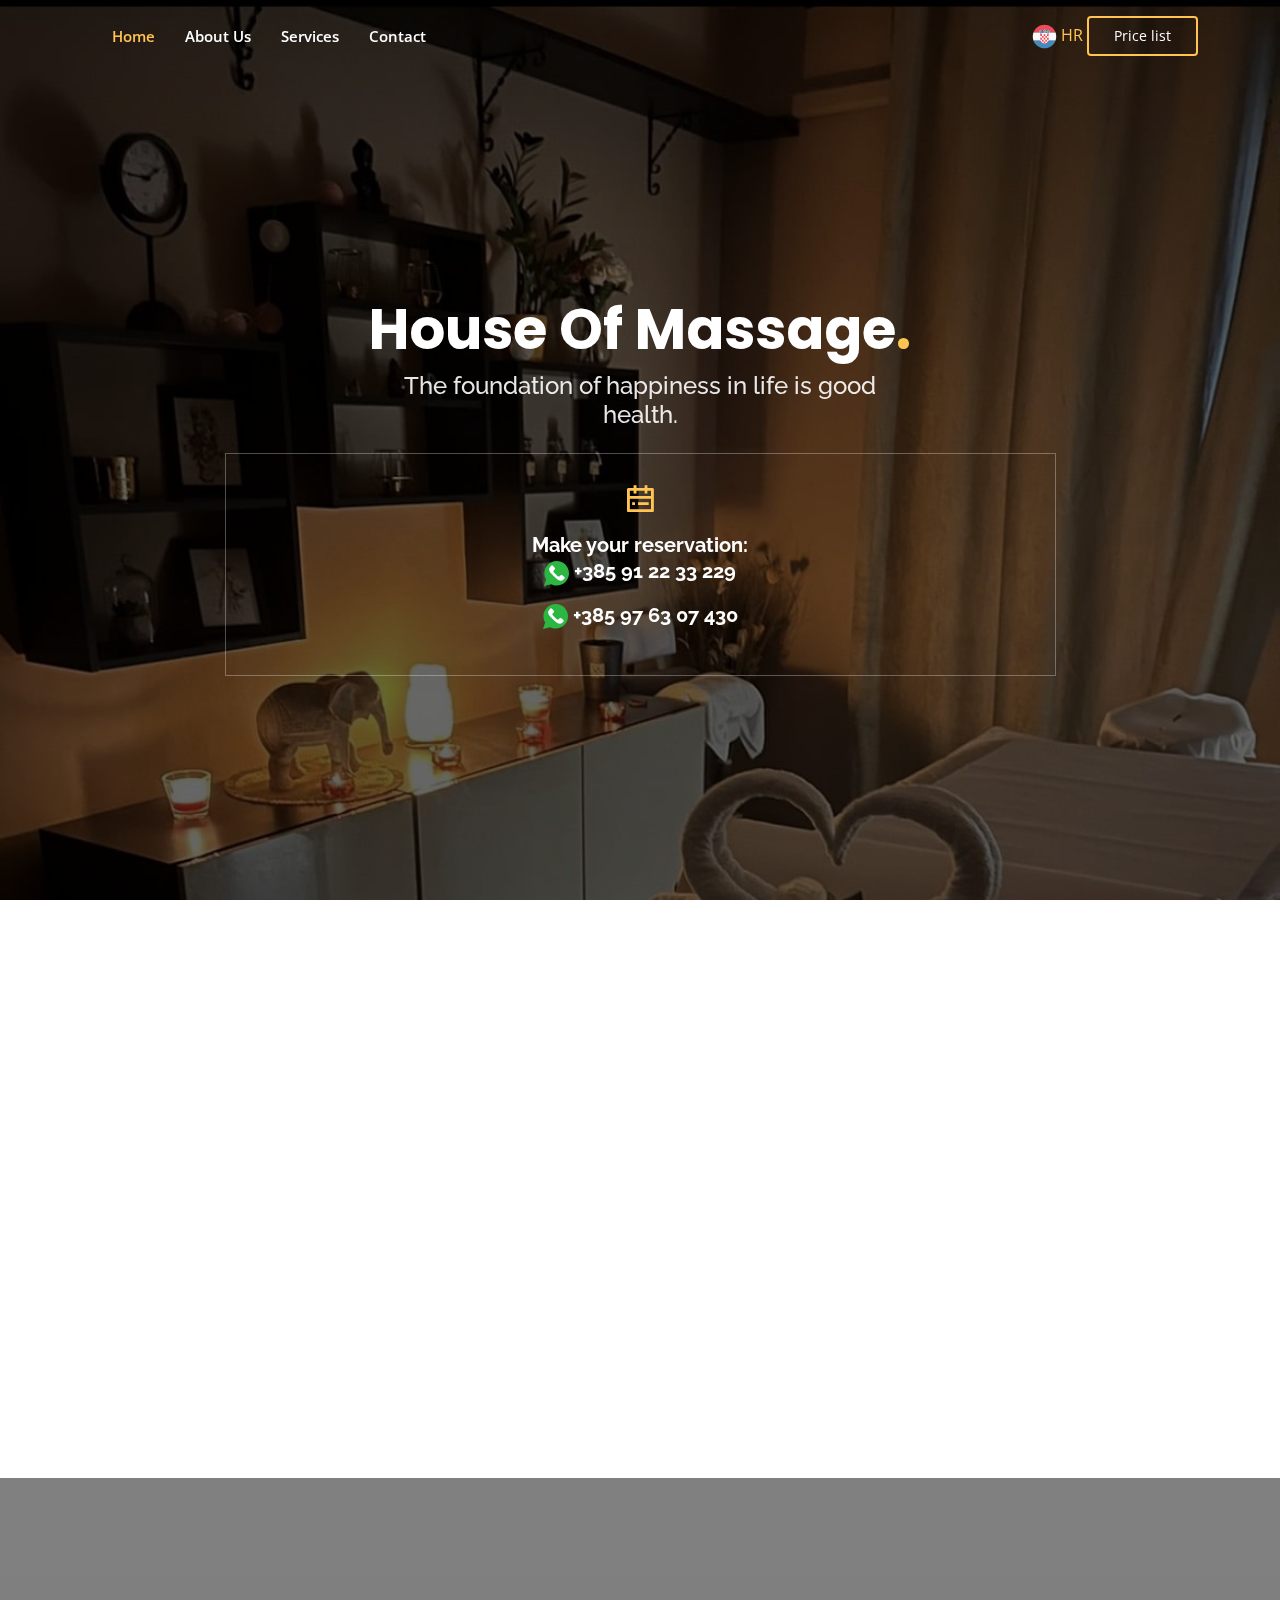
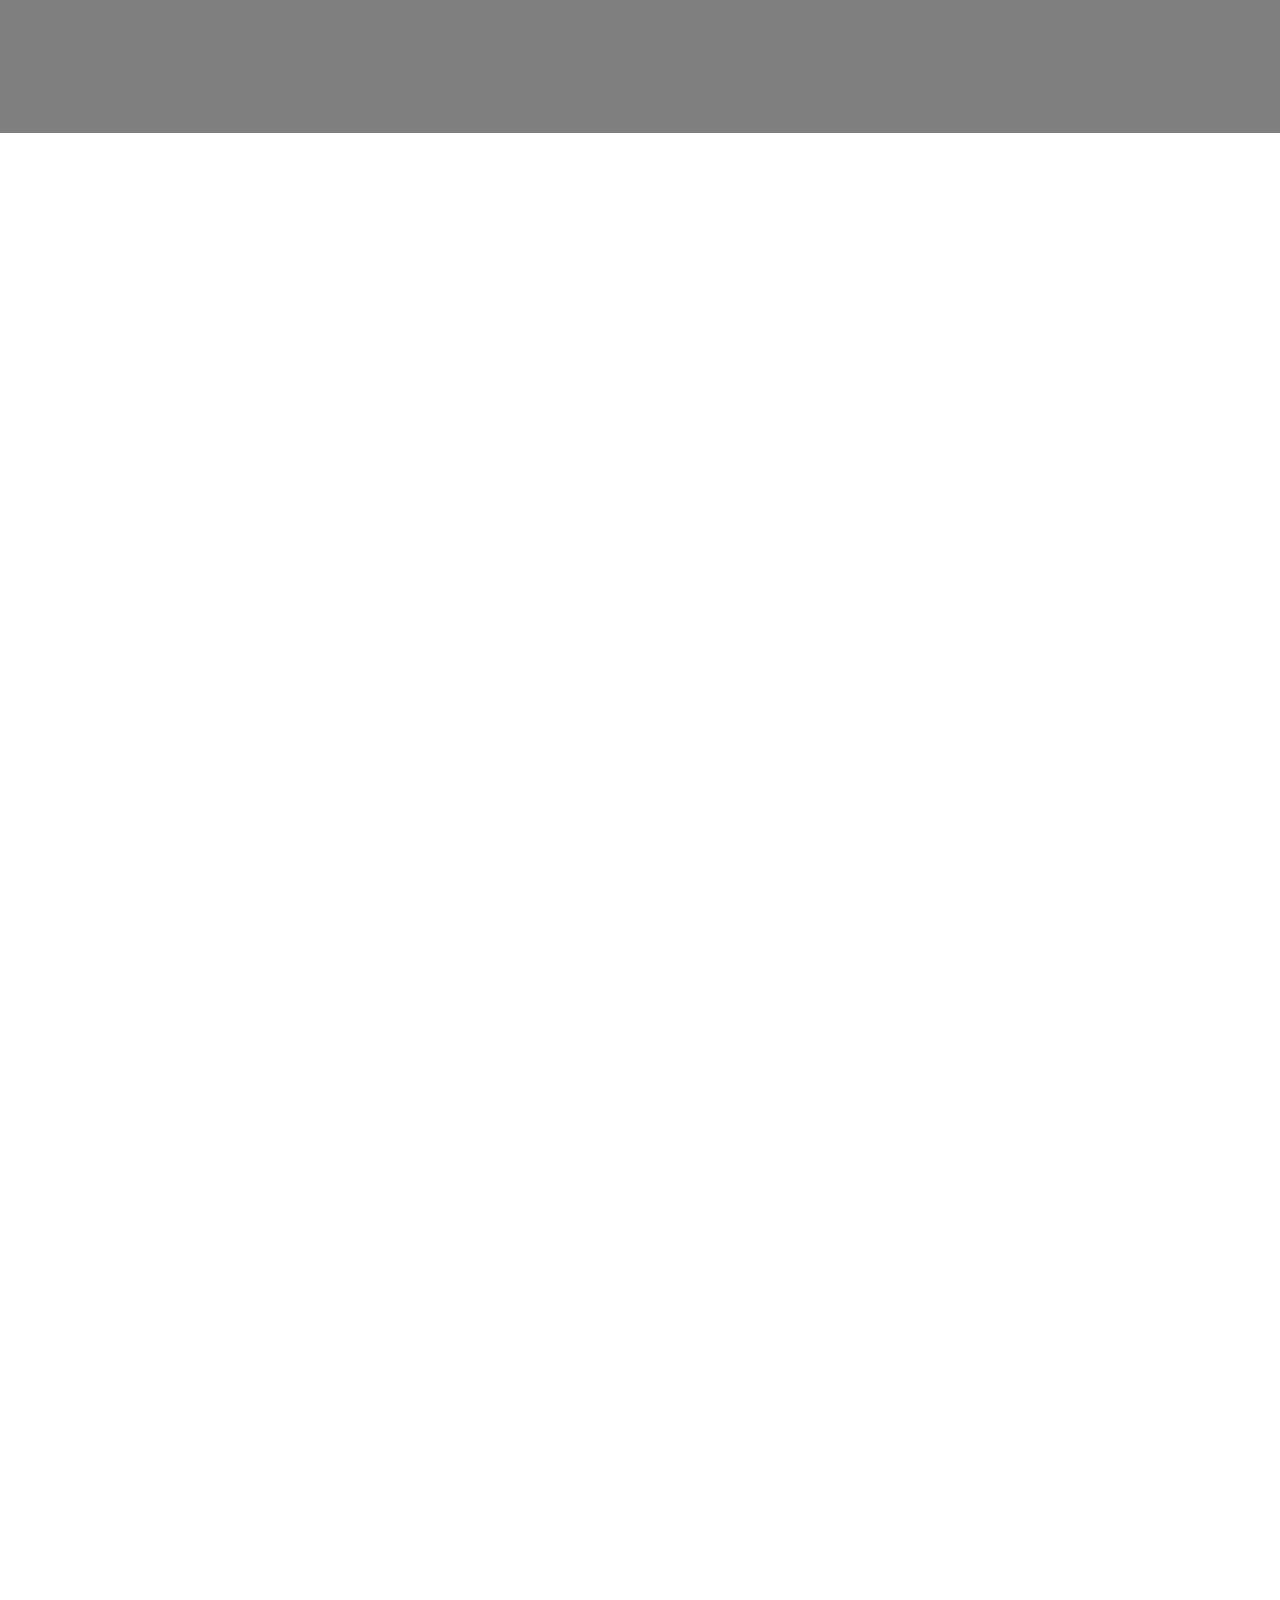
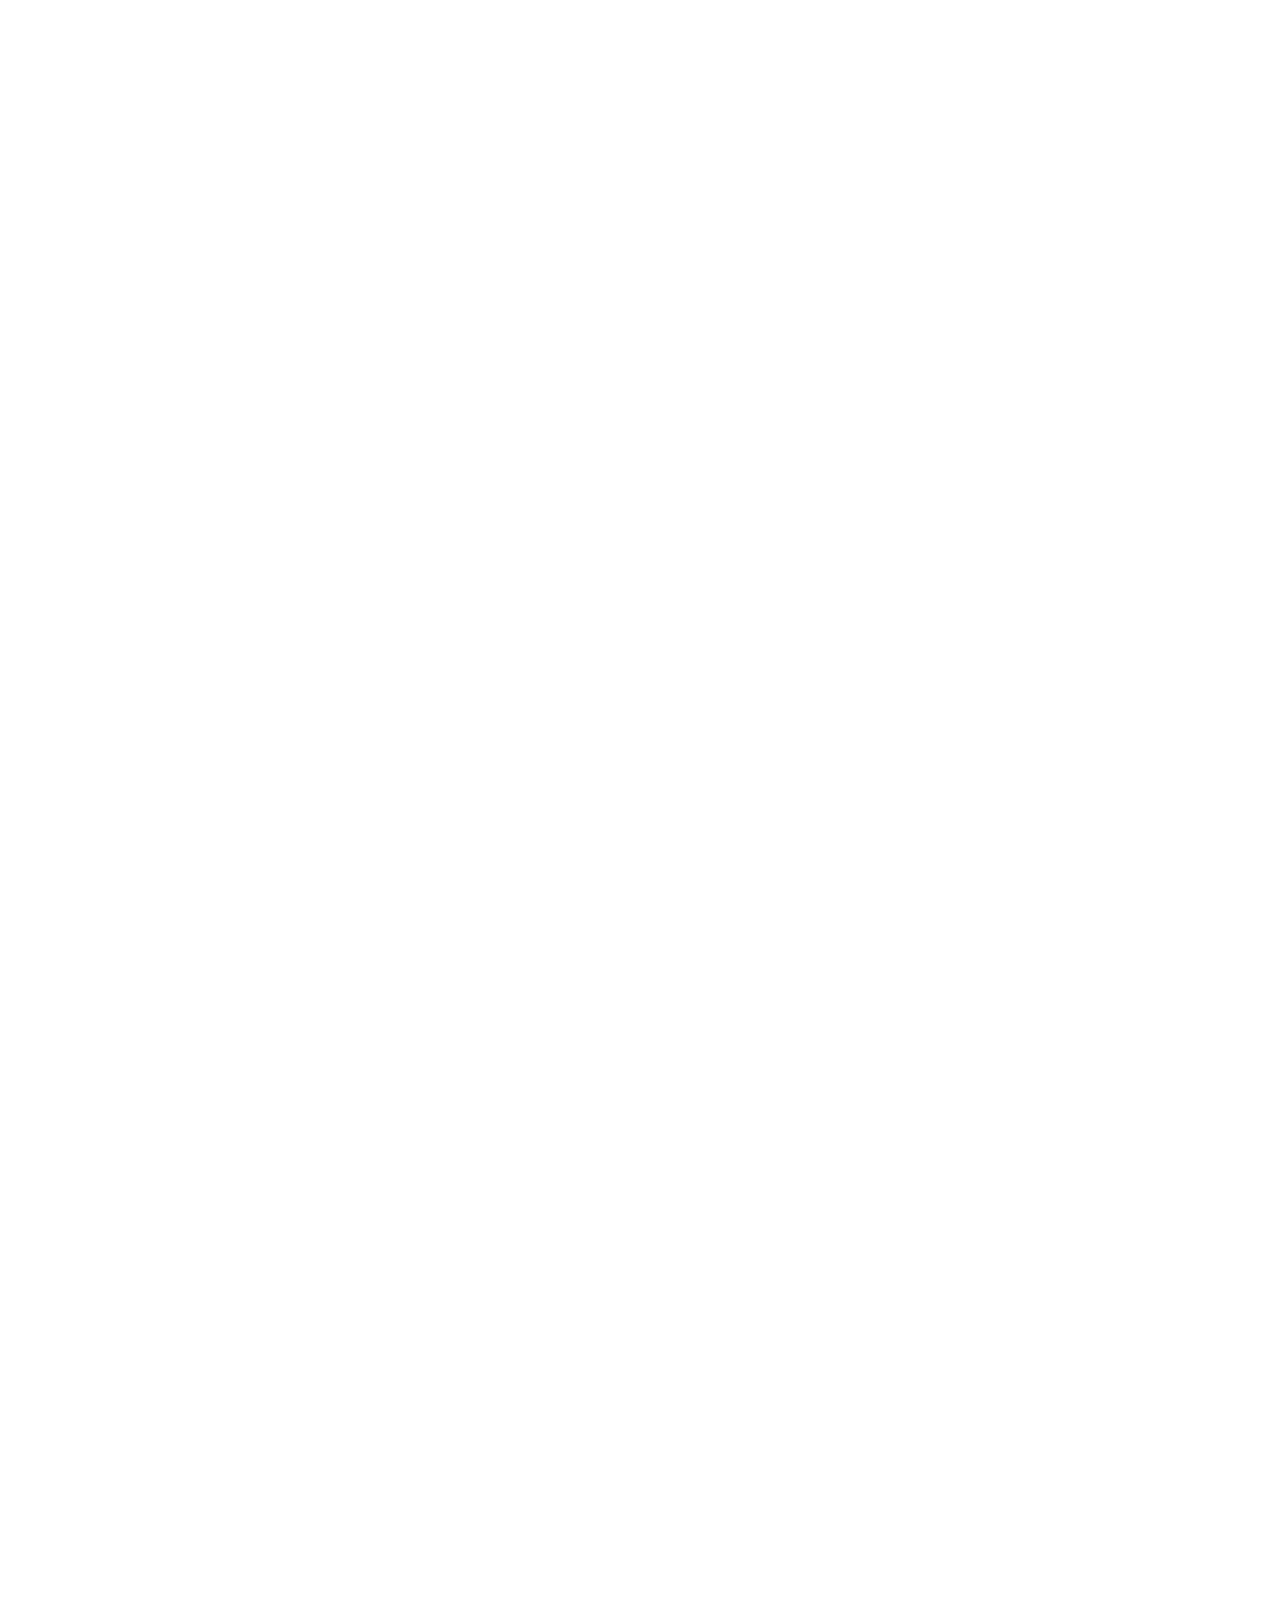
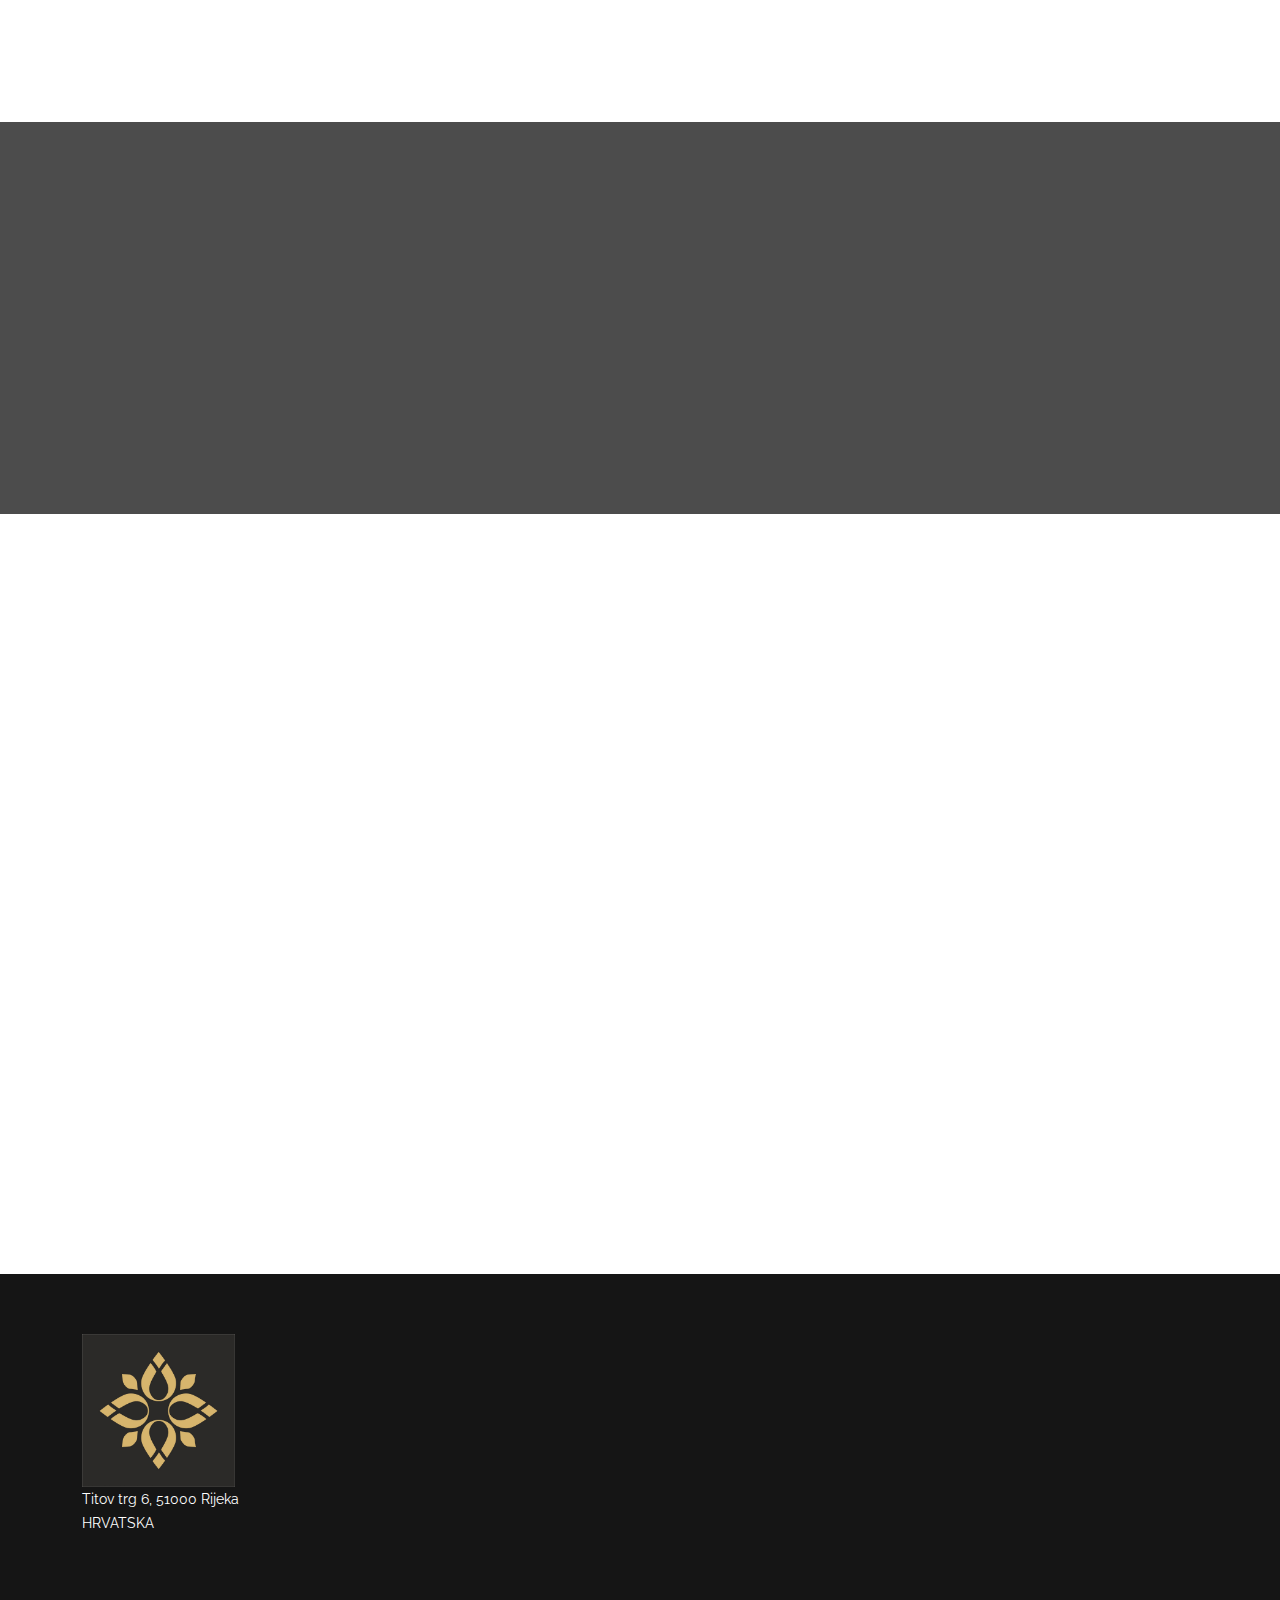
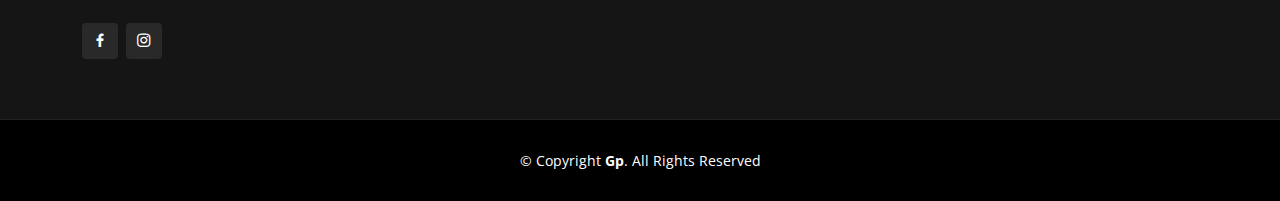
<file: index_en.html>
<!DOCTYPE html>
<html lang="en">
  <head>
    <meta charset="utf-8" />
    <meta content="width=device-width, initial-scale=1.0" name="viewport" />

    <title>House Of Massage</title>
    <meta content="" name="description" />
    <meta content="" name="keywords" />

    <!-- Favicons -->
    <link href="assets/img/favicon.png" rel="icon" />
    <link href="assets/img/apple-touch-icon-2.png" rel="apple-touch-icon" />

    <!-- Google Fonts -->
    <link
      href="https://fonts.googleapis.com/css?family=Open+Sans:300,300i,400,400i,600,600i,700,700i|Raleway:300,300i,400,400i,500,500i,600,600i,700,700i|Poppins:300,300i,400,400i,500,500i,600,600i,700,700i"
      rel="stylesheet"
    />

    <!-- Vendor CSS Files -->
    <link href="assets/vendor/aos/aos.css" rel="stylesheet" />
    <link
      href="assets/vendor/bootstrap/css/bootstrap.min.css"
      rel="stylesheet"
    />
    <link
      href="assets/vendor/bootstrap-icons/bootstrap-icons.css"
      rel="stylesheet"
    />
    <link href="assets/vendor/boxicons/css/boxicons.min.css" rel="stylesheet" />
    <link
      href="assets/vendor/glightbox/css/glightbox.min.css"
      rel="stylesheet"
    />
    <link href="assets/vendor/remixicon/remixicon.css" rel="stylesheet" />
    <link href="assets/vendor/swiper/swiper-bundle.min.css" rel="stylesheet" />

    <!-- Template Main CSS File -->
    <link href="assets/css/style.css" rel="stylesheet" />

    <!-- =======================================================
  * Template Name: Gp - v4.3.0
  * Template URL: https://bootstrapmade.com/gp-free-multipurpose-html-bootstrap-template/
  * Author: BootstrapMade.com
  * License: https://bootstrapmade.com/license/
  ======================================================== -->
  </head>

  <body>
    <!-- ======= Header ======= -->
   <header id="header" class="fixed-top">
      <div
        class="container d-flex align-items-center justify-content-lg-between"
      >
        <!-- Uncomment below if you prefer to use an image logo -->

        <nav id="navbar" class="navbar order-last order-lg-0">
          <ul>
            <li>
              <a class="nav-link scrollto active" href="#hero">Home</a>
            </li>
            <li><a class="nav-link scrollto" href="#about">About Us</a></li>
            <li><a class="nav-link scrollto" href="#services">Services</a></li>
            <li><a class="nav-link scrollto" href="#contact">Contact</a></li>
          </ul>
          <i class="bi bi-list mobile-nav-toggle"></i>
        </nav>
        <!-- .navbar -->
        <div class="float-right">
          <a href="index.html">
            <img
              src="./assets/img/flag-for-croatia-svgrepo-com.svg"
              width="25vh"
              height="25vh"
            ></img
            > HR  
          </a>

          <a href="./pricelist.html" class="get-started-btn scrollto">Price list</a>
        </div>
      </div>
    </header>
    <!-- End Header -->

    <!-- ======= Hero Section ======= -->
    <section id="hero" class="d-flex align-items-center justify-content-center">
      <div class="container" data-aos="fade-up">
        <div
          class="row justify-content-center"
          data-aos="fade-up"
          data-aos-delay="150"
        >
          <div class="col-xl-6 col-lg-8">
            <h1>House Of Massage<span>.</span></h1>
            <h2>The foundation of happiness in life is good health.</h2>
          </div>
        </div>

        <div
          class="row mt-4 justify-content-center"
          data-aos="zoom-in"
          data-aos-delay="250"
        >
          <div class="col-xl-9">
            <div class="icon-box">
              <i class="ri-calendar-todo-line"></i>
              <h3>
                 <a>Make your reservation:</a>
                <p>
                  <a
                    aria-label="Chat on WhatsApp"
                    href="https://wa.me/976307430"
                  >
                    <img
                      alt="Chat on WhatsApp"
                      width="25vh"
                      height="25vh"
                      src="assets/img/whatsapp-svgrepo-com.svg"
                    />
                               
                    <a>+385 91 22 33 229
                      </a>
                  </p>
                  <p>

                  <a
                    aria-label="Chat on WhatsApp"
                    href="https://wa.me/912233229"
                  >
                    <img
                      alt="Chat on WhatsApp"
                      width="25vh"
                      height="25vh"
                      src="assets/img/whatsapp-svgrepo-com.svg"
                    />
                                 
                    <a>+385 97 63 07 430</a>
                </p>

                <a href="https://wa.me/912233229"><p></p></a>
              </h3>
            </div>
          </div>
        </div>

      
      </div>
    </section>
    <!-- End Hero -->

    <main id="main">
      <!-- ======= About Section ======= -->
      <section id="about" class="about">
        <div class="container" data-aos="fade-up">
          <div class="row">
            <div
              class="col-lg-6 order-1 order-lg-2"
              data-aos="fade-left"
              data-aos-delay="100"
            >
              <!-- Slideshow container -->
              <div class="slideshow-container">
                           <!-- Full-width images with number and caption text -->
                <div class="mySlides">
                  <img src="assets/img/poslovnica2.jpeg" style="width: 100%; height: 70%;" />
                </div>

                <div class="mySlides">
                  <img src="assets/img/poslovnica3.jpeg" style="width: 100%; height: 70%;" />
                </div>

                <div class="mySlides">
                  <img src="assets/img/noveSlike/1.jpg" style="width: 100%; height: 100%;" />
                </div>

                <div class="mySlides">
                  <img src="assets/img/noveSlike/4.jpg" style="width: 100%; height: 70%;" />
                </div>
                <div class="mySlides">
                  <img src="assets/img/noveSlike/5.jpeg" style="width: 100%; height: 70%;" />
                </div>

                <div class="mySlides">
                  <img src="assets/img/noveSlike/6.jpeg" style="width: 100%; height: 70%;" />
                </div>

                <div class="mySlides">
                  <img src="assets/img/noveSlike/7.jpeg" style="width: 100%; height: 70%;" />
                </div>

                <div class="mySlides">
                  <img src="assets/img/noveSlike/8.jpeg" style="width: 100%; height: 70%;" />
                </div>

                <div class="mySlides">
                  <img src="assets/img/noveSlike/9.jpeg" style="width: 100%; height: 70%;" />
                </div>

                  <div class="mySlides">
                  <img src="assets/img/noveSlike/10.jpeg" style="width: 100%; height: 70%;" />
                </div>

                  <div class="mySlides">
                  <img src="assets/img/noveSlike/11.jpeg" style="width: 100%; height: 70%;" />
                </div>

                  <div class="mySlides">
                  <img src="assets/img/noveSlike/12.jpeg" style="width: 100%; height: 70%;" />
                </div>

                  <div class="mySlides">
                  <img src="assets/img/noveSlike/13.jpeg" style="width: 100%; height: 70%;" />
                </div>

                 <div class="mySlides">
                  <img src="assets/img/noveSlike/poklonBon.jpg" style="width: 100%; height: 70%;" />
                </div>
             

             


                <!-- Next and previous buttons -->
                <a class="prev" onclick="plusSlides(-1)">&#10094;</a>
                <a class="next" onclick="plusSlides(1)">&#10095;</a>
                
              </div>
              <br />

              <!-- The dots/circles -->
              <div style="text-align: center">
                <span class="dot" onclick="currentSlide(1)"></span>
                <span class="dot" onclick="currentSlide(2)"></span>
                <span class="dot" onclick="currentSlide(3)"></span>
                <span class="dot" onclick="currentSlide(4)"></span>
                <span class="dot" onclick="currentSlide(5)"></span>
                <span class="dot" onclick="currentSlide(6)"></span>
                <span class="dot" onclick="currentSlide(7)"></span>
                <span class="dot" onclick="currentSlide(8)"></span>
                <span class="dot" onclick="currentSlide(9)"></span>
                <span class="dot" onclick="currentSlide(10)"></span>
                <span class="dot" onclick="currentSlide(11)"></span>
                <span class="dot" onclick="currentSlide(12)"></span>
                <span class="dot" onclick="currentSlide(13)"></span>
                <span class="dot" onclick="currentSlide(14)"></span>
  
  
                
                
              </div>
            </div>
            <div
              class="col-lg-6 pt-4 pt-lg-0 order-2 order-lg-1 content"
              data-aos="fade-right"
              data-aos-delay="100"
            >
              <h3>House Of Massage</h3>
              <p class="fst-italic">
               The magical world of massages❤️
              </p>
              <ul>
                <li>
                  <i class="ri-check-double-line"></i> Do you feel like you are
                  stressed?
                </li>
                <li>
                  <i class="ri-check-double-line"></i> Are you tense and
                  overwhelmed by your daily errands?
                </li>
                <li><i class="ri-check-double-line"></i> Are you in pain?</li>
              </ul>
              <p>
              Our therapists are here for you.
              </p>
            </div>
          </div>
        </div>
      </section>
      <!-- End About Section -->

      <!-- ======= Features Section ======= 
    <section id="features" class="features">
      <div class="container" data-aos="fade-up">

        <div class="row">
          <div class="image col-lg-6" style='background-image: url("assets/img/features.jpg");' data-aos="fade-right"></div>
          <div class="col-lg-6" data-aos="fade-left" data-aos-delay="100">
            <div class="icon-box mt-5 mt-lg-0" data-aos="zoom-in" data-aos-delay="150">
              <i class='bx bx-body' ></i>
              <h4>Parcijalna masaža</h4>
              <p>Opisati što sve znači parcijalna masaža te dodati sadržaj po želji.</p>
            </div>
            <div class="icon-box mt-5" data-aos="zoom-in" data-aos-delay="150">
              <i class='bx bxs-mask'></i>
              <h4>Terapijska masaža</h4>
              <p>Opisati što sve znači Terapijska masaža te dodati sadržaj po želji.</p>
            </div>
            <div class="icon-box mt-5" data-aos="zoom-in" data-aos-delay="150">
              <i class="ri-calendar-todo-line"></i>
              <h4>Sportska masaža</h4>
              <p>Opisati što sve znači Sportska masaža te dodati sadržaj po želji.</p>
            </div>
            <div class="icon-box mt-5" data-aos="zoom-in" data-aos-delay="150">
              <i class='bx bxs-droplet-half'></i>
              <h4>Aroma masaža</h4>
              <p>Opisati što sve znači Aroma masaža te dodati sadržaj po želji.</p>
            </div>
          </div>
        </div>

      </div>
    </section>   -->

      <!-- ======= Cta Section ======= -->
      <section id="cta" class="cta">
        <div class="container" data-aos="zoom-in">
          <div class="text-center">
            <h3>Arrange your appointment on time!</h3>
            <p>Contact us with confidence.</p>
            <a class="cta-btn" href="#contact">Contact Us</a>
          </div>
        </div>
      </section>
      <!-- End Cta Section -->

      <!-- ======= Services Section ======= -->
      <section id="services" class="services">
        <div class="container" data-aos="fade-up">
          <div class="section-title">
            <h2>Services</h2>
            <p>What we offer you?</p>
          </div>

          <div class="row">
         

            <div
              class="col-lg-6 col-md-6 mt-4"
              data-aos="zoom-in"
              data-aos-delay="200"
            >
              <div class="icon-box">
                <div class="icon"><i class="ri-calendar-todo-line"></i></div>
                <h4><a href="cjenik.html">Sports massage</a></h4>
                <p>
                  Sports massage is a massage that focuses not only on muscles
                  but also on ligaments and tendons, i.e. parts of the body that
                  are exposed to the stress of training. Sports massage
                  contributes to the removal of harmful substances from the
                  body, relaxation of muscles and reduction of the amount of
                  lactic acid in the body, faster recovery after sports
                  activities, warming and softening of tissues, alignment of
                  muscle fibers, improvement of circulation, improvement of
                  blood flow. Regular use of sports massage significantly
                  reduces the risk of sports injuries (strains, ruptures,
                  cramps), muscles become more flexible and less susceptible to
                  injury, the range of motion increases, and the process of
                  tissue regeneration accelerates. In top sports, massage is an
                  essential part of every athlete's therapy.
                </p>
                <br />
                <br />
              </div>
            </div>

            <div
              class="col-lg-6 col-md-6 mt-4"
              data-aos="zoom-in"
              data-aos-delay="300"
            >
              <div class="icon-box">
                <div class="icon"><i class="bx bxs-mask"></i></div>
                <h4><a href="cjenik.html">House Of Massage</a></h4>
                <p>
                  In therapeutic massage, in addition to the manual technique, we use
                  magnesium gel, warm compresses and
                  high-quality essential oils that significantly reduce pain and
                  successfully eliminate muscle tension and inflammation
                  (evergreen, petit grain, rosemary and lemon eucalyptus).
                  During this massage, the therapist acts on a painful or tense
                  place, and penetrates deeper into the muscle tissue. The
                  circulation becomes better, the back muscles relax, they
                  become better supplied with blood, which manifests itself as a
                  feeling of lightness and relaxation.
                </p>
              </div>
            </div>

            <div
              class="col-lg-6 col-md-6 mt-4"
              data-aos="zoom-in"
              data-aos-delay="100"
            >
              <div class="icon-box">
                <div class="icon"><i class="bx bx-body"></i></div>
                <h4><a href="cjenik.html">Partial massage</a></h4>
                <p>
                  The massage includes the treatment of the lower part of the
                  body (foot, lower leg and thigh) or the upper part of the body
                  (complete back, neck and upper arms). The massage is of a
                  relaxing and stimulating type, and the pace and intensity of
                  pressure is agreed upon in conversation with the masseuse.
                  With this massage, we eliminate tension and pain caused by
                  improper body positions, long-term sitting, and stimulate the
                  circulatory and lymphatic systems of the lower extremities.
                  <br /><br /><br /><br />
                </p>
              </div>
            </div>

            <div
              class="col-lg-6 col-md-6 mt-4"
              data-aos="zoom-in"
              data-aos-delay="200"
            >
              <div class="icon-box">
                <div class="icon"><i class="ri-store-line"></i></div>
                <h4><a href="cjenik.html">Classic (Swedish) massage</a></h4>
                <p>
                  is the most common form of massage used in body treatments. The purpose of the massage is to relax the muscles, increase the flow of oxygen to the body, get rid of toxins, relieve tension and pain.
                  Classic full body massage has shown its effectiveness in improving circulation, detoxification and relaxation of the body.</p>
              </div>
            </div>

            <div
              class="col-lg-6 col-md-6 mt-4"
              data-aos="zoom-in"
              data-aos-delay="300"
            >
              <div class="icon-box">
                <div class="icon"><i class="bx bx-arch"></i></div>
                <h4><a href="cjenik.html">Anti-cellulite massage</a></h4>
                <p>
                  Anti-cellulite manual massage, in addition to the aesthetic
                  appearance, will also contribute to the general health of the
                  body. By improving the circulation and nutrition of the
                  joints, it will rid the body of toxins. Preventing fatigue and
                  muscle atrophy and improving peripheral circulation and
                  establishing a balance in the exchange of nutrients in the
                  body, anti-cellulite massage prevents microcirculation
                  disorders (cellulite). The recommendation is to do 10
                  treatments over 3 weeks and continue as needed.
                  <br /><br /><br /><br /><br /><br />
                </p>
              </div>
            </div>
<!--
            <div
              class="col-lg-6 col-md-6 mt-4"
              data-aos="zoom-in"
              data-aos-delay="300"
            >
              <div class="icon-box">
                <div class="icon"><i class="bx bxs-flame"></i></div>
                <h4><a href="cjenik.html">Thermal blanket</a></h4>
                <p>
                  Thanks to the thermal blanket, blood circulation improves,
                  which affects subcutaneous fat. There is a large expulsion of
                  sweat, toxins and excess fluid. A person loses excess weight,
                  becomes more beautiful and healthier. We recommend the thermal
                  blanket in combination with anti-cellulite treatments.
                </p>
                <br />
              </div>
            </div>
-->
            <div
              class="col-lg-6 col-md-6 mt-4"
              data-aos="zoom-in"
              data-aos-delay="300"
            >
              <div class="icon-box">
                <div class="icon"><i class="bx bxs-tree"></i></div>
                <h4><a href="cjenik.html">Maderotherapy</a></h4>
                <p>
                  A form of anti-cellulite massage performed exclusively with
                  wooden rollers and rollers, designed specifically for this
                  purpose. The basis of this technique is lymph stimulation,
                  which rids the body of harmful toxins. It is the first step in
                  the successful fight against cellulite. <br /><br /><br />
                </p>
              </div>
            </div>






            <div
              class="col-lg-6 col-md-6 mt-4"
              data-aos="zoom-in"
              data-aos-delay="300"
            >
              <div class="icon-box">
                <div class="icon"><i class="bx bxs-mask"></i></div>
                <h4><a href="cjenik.html">Cupping</a></h4>
                <p>
                  Cupping is a technique that has its roots in China,
                  more precisely traditional Chinese medicine, and the results of this quite
                  of simple treatment are impressive. Through pulling and releasing the soft
                  tissues through heated glasses - tense muscles relax, the skin becomes firmer,
                  toxins are removed from the body and blood circulation is improved. If you suffer
                  from back pain, neck pain or any other type of chronic pain that
                  appears daily, vacuum massage can be used as therapy for
                  such complaints.
                </p>
              </div>
            </div>

  <!-- 

 <div
              class="col-lg-6 col-md-6 mt-4"
              data-aos="zoom-in"
              data-aos-delay="300"
            >

  
              <div class="icon-box">
                <div class="icon"><i class="bx bxs-circle"></i></div>
                <h4><a href="cjenik.html">Thai massage</a></h4>
                <p>Thai massage was created approximately 2500 thousand years ago, and includes pleasant relaxation, acupressure and reflex massage. Basically, it is based on the theory of energy channels that are located in our bodies and connect body systems and organs. When these channels are "impassable", body functions are impaired. As a result, we are more prone to various diseases. This is where Thai massage comes in, which stimulates energy channels and acupressure points to release accumulated toxins from the body. <br /><br /> </p>
              </div>
            </div>
-->



            <div
            class="col-lg-6 col-md-6 mt-4"
            data-aos="zoom-in"
            data-aos-delay="300"
          >
            <div class="icon-box">
              <div class="icon"><i class="bx bxs-circle"></i></div>
              <h4><a href="cjenik.html">Shiatsu Massage</a></h4>
              <p>
                Shiatsu has a preventive effect. Its goal is to find the causes and act on them, not on the symptoms of certain conditions. Therapeutic massage is based on the activation of the autonomic nervous system, fascia and energy meridians in the body. With Shiatsu treatment, we come into contact with the forgotten wisdom of the body, which activates the original energy and releases internal movement, breath, free flow, awareness of wholeness and one's own values.
                In 1997, the European Union, along with eight other methods of non-conventional medicine, recognized shiatsu and supported the work and research on the effect of these methods as health support. <br /><br /> </p>
            </div>
          </div>

            <div
              class="col-lg-6 col-md-6 mt-4"
              data-aos="zoom-in"
              data-aos-delay="300"
            >
              <div class="icon-box">
                <div class="icon"><i class="bx bxs-dock-bottom"></i></div>
                <h4><a href="cjenik.html">Cocoa butter massage</a></h4>
                <p>
                  Cocoa is extremely rich in antioxidants that are responsible
                  for the overall health of the body. It is an extremely rich
                  source of iron, manganese, chromium, zinc and vitamin C. What
                  better way to use this butter than a relaxing massage with the
                  smell of chocolate?
                </p>
                <br /><br />
              </div>
            </div>

            <div
              class="col-lg-6 col-md-6 mt-4"
              data-aos="zoom-in"
              data-aos-delay="100"
            >
              <div class="icon-box">
                <div class="icon"><i class="bx bxs-droplet-half"></i></div>
                <h4><a href="cjenik.html">Aroma massage</a></h4>
                <p>
                  is one of the forms of aromatherapy. It combines the physical and emotional effects of gentle massage with the healing and psychotherapeutic properties of plant essences. Essential oils harmonize, stimulate and soothe the body, simultaneously acting on all systems and organs with a disturbed balance. <br /><br /><br /><br /><br /><br />
                </p>
              </div>
            </div>
<!--
            <div
              class="col-lg-6 col-md-6 mt-4"
              data-aos="zoom-in"
              data-aos-delay="300"
            >
              <div class="icon-box">
                <div class="icon"><i class="bx bx-body"></i></div>
                <h4><a href="cjenik.html">Foot reflexology</a></h4>
                <p>
                  Reflexology is an ancient healing art based on the principle
                  of reflex zones on the feet and palms, which correspond to all
                  parts of the body, organs and glands. Reflexology uses a
                  unique method of special pressure with the thumbs on reflex
                  points in order to achieve numerous therapeutic effects. Its
                  effects are multiple, such as removing blockages in the flow
                  of body energy, normalizing the flow of blood and lymph in
                  different parts of the body, and achieving balance in every
                  part of the body, organ or gland.
                </p>
              </div>
            </div>

            -->

          </div>
        </div>
      </section>
      <!-- End Services Section -->

      <!-- ======= Testimonials Section ======= -->
      <section id="testimonials" class="testimonials">
        <div class="container" data-aos="zoom-in">
          <div
            class="testimonials-slider swiper-container"
            data-aos="fade-up"
            data-aos-delay="100"
          >
            <div class="swiper-wrapper">
              
              <!-- End testimonial item -->

              <div class="swiper-slide">
                <div class="testimonial-item">
                  <img
                    src="assets/img/testimonials/award.png"
                    class="testimonial-img"
                    alt=""
                  />
                  <h3>Our expert employees are here for you</h3>
                  <h4></h4>
                  <p>
                    We enrich the knowledge of our employees with additional
                    training. Experienced Wellness therapists await your
                    arrival!
                  </p>
                </div>
              </div>
              <!-- End testimonial item -->
            </div>
            <div class="swiper-pagination"></div>
          </div>
        </div>
      </section>
      <!-- End Testimonials Section -->

      <!-- ======= Contact Section ======= -->
      <section id="contact" class="contact">
        <div class="container" data-aos="fade-up">
          <div class="section-title">
            <h2>Contact</h2>
            <p>Contact Us</p>
          </div>

          <div>
            <iframe
              style="border: 0; width: 100%; height: 270px"
              src="https://maps.google.com/maps?q=Titov%20trg%206%20rijeka&t=&z=15&ie=UTF8&iwloc=&output=embed"
              frameborder="0"
              allowfullscreen
            ></iframe>
          </div>

          <div class="row mt-5">
            <div class="col-lg-4">
              <div class="info">
                <div class="address">
                  <i class="bi bi-geo-alt"></i>
                  <h4>Location:</h4>
                  <p>Titov trg 6, Rijeka, 51000<br /></p>
                  <p>
                    Across from the Continental Hotel, above the "Europa"
                    driving school
                  </p>
                </div>

                <div class="phone">
                  <i class="bi bi-phone"></i>
                  <h4>Phone:</h4>
                  <p>+385 91 22 33 229</p>
                  <p>+385 97 63 07 430</p>
                </div>
              </div>
            </div>
          </div>
        </div>
      </section>
      <!-- End Contact Section -->
    </main>
    <!-- End #main -->
    <!-- ======= Footer ======= -->
    <footer id="footer">
      <div class="footer-top">
        <div class="container">
          <div class="row">
            <div class="col-lg-3 col-md-6">
              <div class="footer-info">
                <a href="index.html" class="logo me-auto me-lg-0"
                  ><img
                    src="assets/img/logo_normala.png"
                    alt=""
                    class="img-fluid"
                    width="153"
                /></a>

                <p>
                  Titov trg 6, 51000 Rijeka <br />
                  HRVATSKA<br /><br /><br /><br />
                </p>
                <div class="social-links mt-3">
                  <a
                    href="https://www.facebook.com/houseofmassagerijeka"
                    class="facebook"
                    ><i class="bx bxl-facebook"></i
                  ></a>
                  <a
                    href="https://www.instagram.com/houseofmassagerijeka/"
                    class="instagram"
                    ><i class="bx bxl-instagram"></i
                  ></a>
                </div>
              </div>
            </div>
          </div>
        </div>
      </div>

      <div class="container">
        <div class="copyright">
          &copy; Copyright <strong><span>Gp</span></strong
          >. All Rights Reserved
        </div>
        <!--   <div class="credits">
       All the links in the footer should remain intact. -->
        <!-- You can delete the links only if you purchased the pro version. -->
        <!-- Licensing information: https://bootstrapmade.com/license/ -->
        <!-- Purchase the pro version with working PHP/AJAX contact form: https://bootstrapmade.com/gp-free-multipurpose-html-bootstrap-template/ -->
        <!--     Designed by <a href="https://bootstrapmade.com/">BootstrapMade</a>
      </div> -->
      </div>
    </footer>
    <!-- End Footer -->

    <div id="preloader"></div>
    <a
      href="#"
      class="back-to-top d-flex align-items-center justify-content-center"
      ><i class="bi bi-arrow-up-short"></i
    ></a>

    <!-- Vendor JS Files -->
    <script src="assets/vendor/aos/aos.js"></script>
    <script src="assets/vendor/bootstrap/js/bootstrap.bundle.min.js"></script>
    <script src="assets/vendor/glightbox/js/glightbox.min.js"></script>
    <script src="assets/vendor/isotope-layout/isotope.pkgd.min.js"></script>
    <script src="assets/vendor/php-email-form/validate.js"></script>
    <script src="assets/vendor/purecounter/purecounter.js"></script>
    <script src="assets/vendor/swiper/swiper-bundle.min.js"></script>

    <!-- Template Main JS File -->
    <script src="assets/js/main.js"></script>
  </body>
</html>

<script>
  var slideIndex = 1
  showSlides(slideIndex)

  // Next/previous controls
  function plusSlides(n) {
    showSlides((slideIndex += n))
  }

  // Thumbnail image controls
  function currentSlide(n) {
    showSlides((slideIndex = n))
  }

  function showSlides(n) {
    var i
    var slides = document.getElementsByClassName('mySlides')
    var dots = document.getElementsByClassName('dot')
    if (n > slides.length) {
      slideIndex = 1
    }
    if (n < 1) {
      slideIndex = slides.length
    }
    for (i = 0; i < slides.length; i++) {
      slides[i].style.display = 'none'
    }
    for (i = 0; i < dots.length; i++) {
      dots[i].className = dots[i].className.replace(' active', '')
    }
    slides[slideIndex - 1].style.display = 'block'
    dots[slideIndex - 1].className += ' active'
  }
</script>
</file>
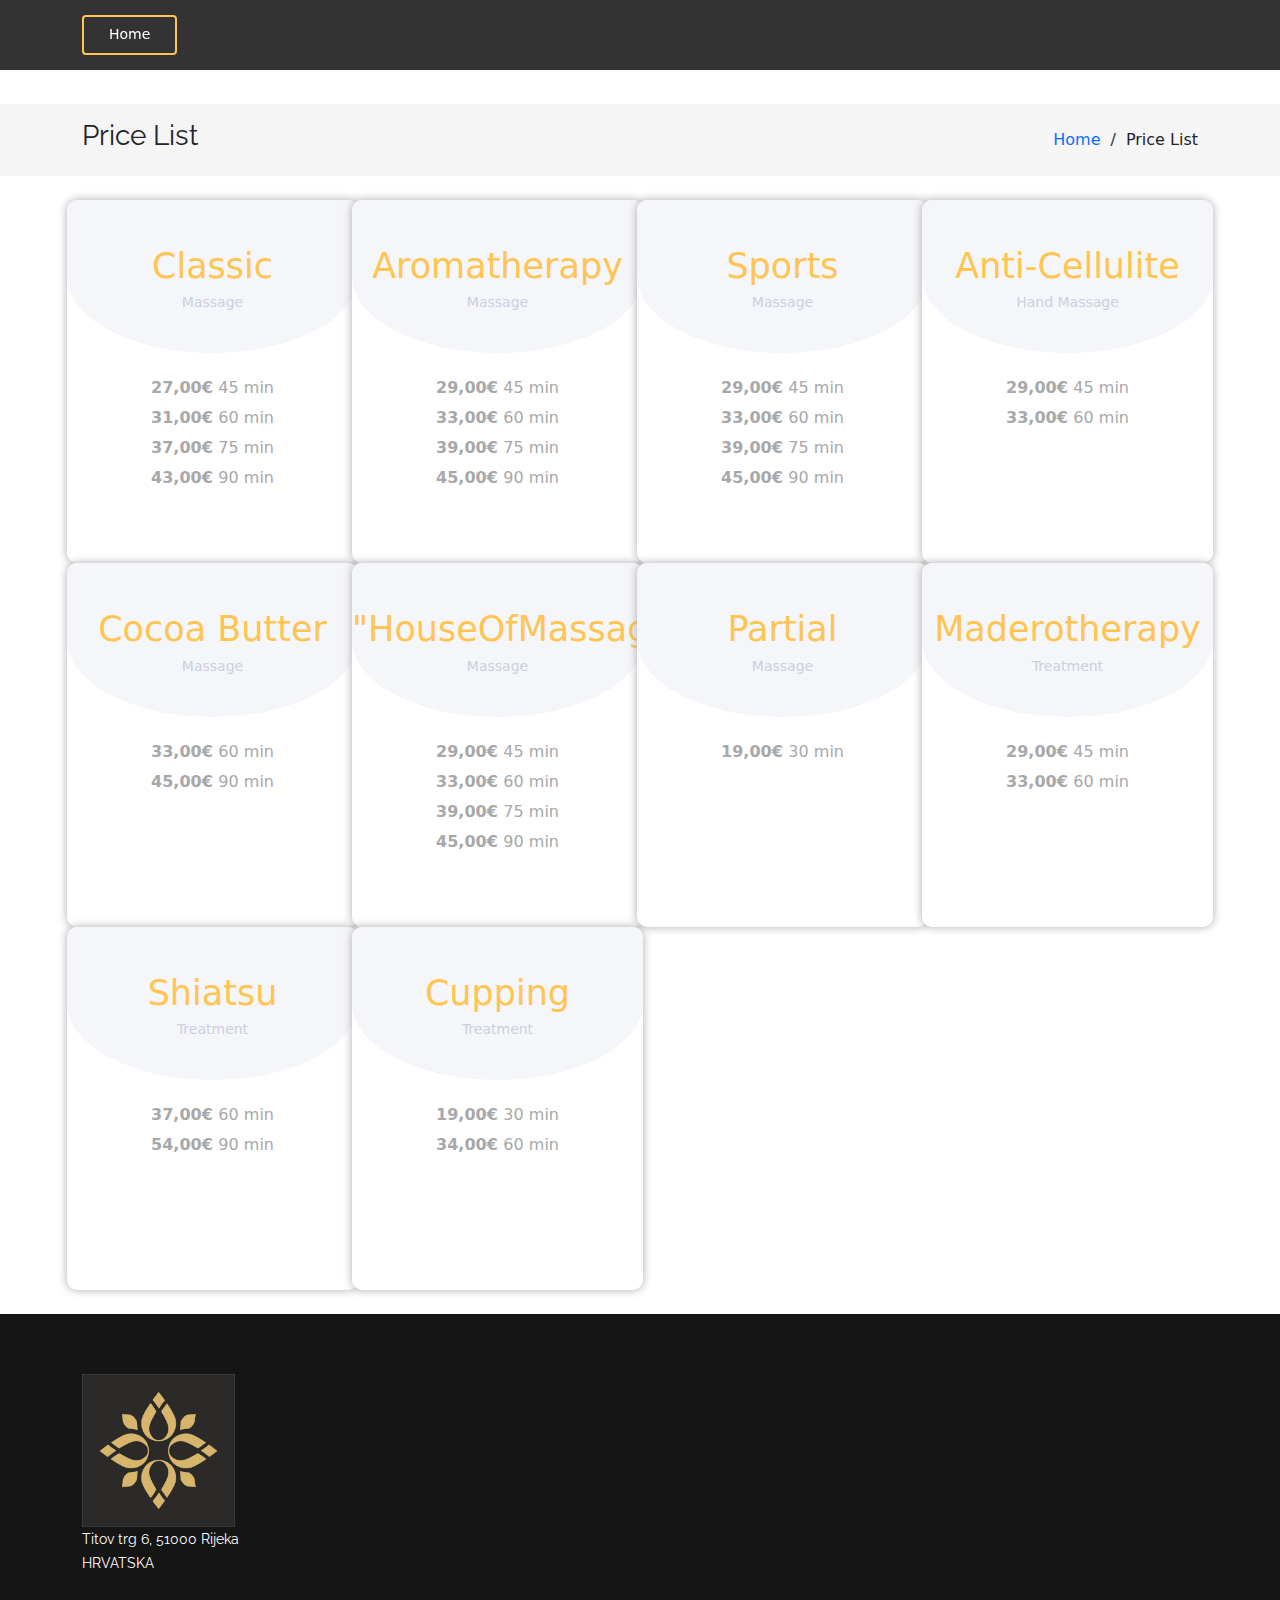
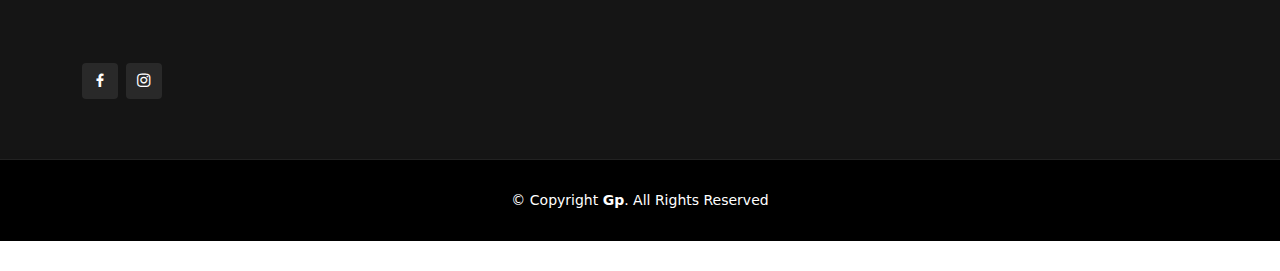
<file: pricelist.html>
<!DOCTYPE html>
<html lang="en">
  <head>
    <meta charset="utf-8" />
    <meta content="width=device-width, initial-scale=1.0" name="viewport" />

    <title>House Of Massage Price List</title>
    <meta content="" name="description" />
    <meta content="" name="keywords" />

    <!-- Favicons -->
    <link href="assets/img/favicon.png" rel="icon" />
    <link href="assets/img/apple-touch-icon-2.png" rel="apple-touch-icon" />

    <!-- Google Fonts -->
    <link
      href="https://fonts.googleapis.com/css?family=Open+Sans:300,300i,400,400i,600,600i,700,700i|Raleway:300,300i,400,400i,500,500i,600,600i,700,700i|Poppins:300,300i,400,400i,500,500i,600,600i,700,700i"
      rel="stylesheet"
    />

    <!-- Vendor CSS Files -->
    <link href="assets/vendor/aos/aos.css" rel="stylesheet" />
    <link
      href="assets/vendor/bootstrap/css/bootstrap.min.css"
      rel="stylesheet"
    />
    <link
      href="assets/vendor/bootstrap-icons/bootstrap-icons.css"
      rel="stylesheet"
    />
    <link href="assets/vendor/boxicons/css/boxicons.min.css" rel="stylesheet" />
    <link
      href="assets/vendor/glightbox/css/glightbox.min.css"
      rel="stylesheet"
    />
    <link href="assets/vendor/remixicon/remixicon.css" rel="stylesheet" />
    <link href="assets/vendor/swiper/swiper-bundle.min.css" rel="stylesheet" />

    <!-- Template Main CSS File -->
    <link href="assets/css/style.css" rel="stylesheet" />

    <!-- =======================================================
  * Template Name: Gp - v4.3.0
  * Template URL: https://bootstrapmade.com/gp-free-multipurpose-html-bootstrap-template/
  * Author: BootstrapMade.com
  * License: https://bootstrapmade.com/license/
  ======================================================== -->
  </head>

  <body>
    <!-- ======= Header ======= -->
    <header id="header" class="fixed-top header-inner-pages">
      <div
        class="container d-flex align-items-center justify-content-lg-between"
      >
        <!--  <h1 class="logo me-auto me-lg-0"><a href="index.html">H<span>.</span></a></h1>-->
        <!-- Uncomment below if you prefer to use an image logo -->
        <!-- <a href="index.html" class="logo me-auto me-lg-0"><img src="assets/img/logo.png" alt="" class="img-fluid"></a>-->

        <a href="./index_en.html" class="get-started-btn scrollto">Home</a>
      </div>
    </header>
    <!-- End Header -->

    <main id="main">
      <div class="padding-bottom: 10px">
        <!-- ======= Breadcrumbs ======= -->
        <section class="breadcrumbs">
          <div class="container">
            <div class="d-flex justify-content-between align-items-center">
              <h2>Price List</h2>
              <ol>
                <li><a href="./index_en.html">Home</a></li>
                <li>Price List</li>
              </ol>
            </div>
          </div>
        </section>
        <!-- End Breadcrumbs -->
      </div>

      &nbsp;&nbsp;

      <link
        href="https://stackpath.bootstrapcdn.com/bootstrap/5.0.0-alpha1/css/bootstrap.min.css"
        rel="stylesheet"
      />
      <link href="" rel="stylesheet" />
      <style>
        body {
          padding: 30px 0;
        }

        a {
          text-decoration: none;
        }

        .pricingTable {
          text-align: center;
          background: #fff;
          margin: 0 -15px;
          box-shadow: 0 0 10px #ababab;
          padding-bottom: 40px;
          border-radius: 10px;
          color: #cad0de;
          transform: scale(1);
          transition: all 0.5s ease 0s;
        }

        .pricingTable:hover {
          transform: scale(1.05);
          z-index: 1;
        }

        .pricingTable .pricingTable-header {
          padding: 40px 0;
          background: #f5f6f9;
          border-radius: 10px 10px 50% 50%;
          transition: all 0.5s ease 0s;
        }

        .pricingTable:hover .pricingTable-header {
          background: #ff9624;
        }

        .pricingTable .pricingTable-header i {
          font-size: 50px;
          color: #858c9a;
          margin-bottom: 10px;
          transition: all 0.5s ease 0s;
        }

        .pricingTable .price-value {
          font-size: 35px;
          color: #ff9624;
          transition: all 0.5s ease 0s;
        }

        .pricingTable .month {
          display: block;
          font-size: 14px;
          color: #cad0de;
        }

        .pricingTable:hover .month,
        .pricingTable:hover .price-value,
        .pricingTable:hover .pricingTable-header i {
          color: #fff;
        }

        .pricingTable .heading {
          font-size: 24px;
          color: #ff9624;
          margin-bottom: 20px;
          text-transform: uppercase;
        }

        .pricingTable .pricing-content ul {
          list-style: none;
          padding: 0;
          margin-bottom: 30px;
        }

        .pricingTable .pricing-content ul li {
          line-height: 30px;
          color: #a7a8aa;
        }

        .pricingTable .pricingTable-signup a {
          display: inline-block;
          font-size: 15px;
          color: #fff;
          padding: 10px 35px;
          border-radius: 20px;
          background: #ffa442;
          text-transform: uppercase;
          transition: all 0.3s ease 0s;
        }

        .pricingTable .pricingTable-signup a:hover {
          box-shadow: 0 0 10px #ffa442;
        }

        .pricingTable.blue .heading,
        .pricingTable.blue .price-value {
          color: #ffc451;
        }

        .pricingTable.blue .pricingTable-signup a,
        .pricingTable.blue:hover .pricingTable-header {
          background: #ffc451;
        }

        .pricingTable.blue .pricingTable-signup a:hover {
          box-shadow: 0 0 10px #ffc451;
        }

        .pricingTable.red .heading,
        .pricingTable.red .price-value {
          color: #ff4b4b;
        }

        .pricingTable.red .pricingTable-signup a,
        .pricingTable.red:hover .pricingTable-header {
          background: #ff4b4b;
        }

        .pricingTable.red .pricingTable-signup a:hover {
          box-shadow: 0 0 10px #ff4b4b;
        }

        .pricingTable.green .heading,
        .pricingTable.green .price-value {
          color: #40c952;
        }

        .pricingTable.green .pricingTable-signup a,
        .pricingTable.green:hover .pricingTable-header {
          background: #40c952;
        }

        .pricingTable.green .pricingTable-signup a:hover {
          box-shadow: 0 0 10px #40c952;
        }

        .pricingTable.blue:hover .price-value,
        .pricingTable.green:hover .price-value,
        .pricingTable.red:hover .price-value {
          color: #fff;
        }

        @media screen and (max-width: 990px) {
          .pricingTable {
            margin: 0 0 20px;
          }
        }
      </style>
      <script type="text/javascript" src=""></script>
      <script
        type="text/javascript"
        src="https://cdn.jsdelivr.net/npm/popper.js@1.16.0/dist/umd/popper.min.js"
      ></script>
      <script
        type="text/javascript"
        src="https://stackpath.bootstrapcdn.com/bootstrap/5.0.0-alpha1/js/bootstrap.min.js"
      ></script>
      <script type="text/javascript"></script>

      <div class="demo">
        <div class="container">
          <div class="row">
            <div class="col-md-3 col-sm-6">
              <div class="pricingTable blue">
                <div class="pricingTable-header">
                  <i class="fa fa-adjust"></i>
                  <div class="price-value">
                    Classic <span class="month">Massage</span>
                  </div>
                </div>
                <h3 class="heading"></h3>
                <div class="pricing-content">
                  <ul>
                    <li><b> 27,00€ </b> 45 min</li>
                    <li><b> 31,00€ </b> 60 min</li>
                    <li><b> 37,00€ </b> 75 min</li>
                    <li><b> 43,00€ </b> 90 min</li>
                  </ul>
                </div>
              </div>
            </div>

            <div class="col-md-3 col-sm-6">
              <div class="pricingTable blue">
                <div class="pricingTable-header">
                  <i class="fa fa-adjust"></i>
                  <div class="price-value">
                    Aromatherapy<span class="month">Massage</span>
                  </div>
                </div>
                <h3 class="heading"></h3>
                <div class="pricing-content">
                  <ul>
                    <li><b> 29,00€ </b> 45 min</li>
                    <li><b> 33,00€ </b> 60 min</li>
                    <li><b> 39,00€ </b> 75 min</li>
                    <li><b> 45,00€ </b> 90 min</li>
                  </ul>
                </div>
              </div>
            </div>

            <div class="col-md-3 col-sm-6">
              <div class="pricingTable blue">
                <div class="pricingTable-header">
                  <i class="fa fa-adjust"></i>
                  <div class="price-value">
                    Sports <span class="month">Massage</span>
                  </div>
                </div>
                <h3 class="heading"></h3>
                <div class="pricing-content">
                  <ul>
                     <li><b> 29,00€ </b> 45 min</li>
                    <li><b> 33,00€ </b> 60 min</li>
                    <li><b> 39,00€ </b> 75 min</li>
                    <li><b> 45,00€ </b> 90 min</li>
                  </ul>
                </div>
              </div>
            </div>

            <div class="col-md-3 col-sm-6">
              <div class="pricingTable blue">
                <div class="pricingTable-header">
                  <i class="fa fa-adjust"></i>
                  <div class="price-value">
                    Anti-Cellulite<span class="month">Hand Massage</span>
                  </div>
                </div>
                <h3 class="heading"></h3>
                <div class="pricing-content">
                  <ul>
                     <li><b> 29,00€ </b> 45 min</li>
                    <li><b> 33,00€ </b> 60 min</li>
                    <li><br /></li>
                    <li><br /></li>
                  </ul>
                </div>
              </div>
            </div>

            <div class="col-md-3 col-sm-6">
              <div class="pricingTable blue">
                <div class="pricingTable-header">
                  <i class="fa fa-briefcase"></i>
                  <div class="price-value">
                    Cocoa Butter<span class="month">Massage</span>
                  </div>
                </div>
                <h3 class="heading"></h3>
                <div class="pricing-content">
                  <ul>
                    <li><b> 33,00€ </b> 60 min</li>
                    <li><b> 45,00€ </b> 90 min</li>
                    <li><br /></li>
                    <li><br /></li>
                  </ul>
                </div>
              </div>
            </div>

            <div class="col-md-3 col-sm-6">
              <div class="pricingTable blue">
                <div class="pricingTable-header">
                  <i class="fa fa-briefcase"></i>
                  <div class="price-value">
                    "HouseOfMassage" <span class="month">Massage</span>
                  </div>
                </div>
                <h3 class="heading"></h3>
                <div class="pricing-content">
                  <ul>
                    <li><b> 29,00€ </b> 45 min</li>
                    <li><b> 33,00€ </b> 60 min</li>
                    <li><b> 39,00€ </b> 75 min</li>
                    <li><b> 45,00€ </b> 90 min</li>
                  </ul>
                </div>
              </div>
            </div>

            <div class="col-md-3 col-sm-6">
              <div class="pricingTable blue">
                <div class="pricingTable-header">
                  <i class="fa fa-briefcase"></i>
                  <div class="price-value">
                    Partial<span class="month">Massage</span>
                  </div>
                </div>
                <h3 class="heading"></h3>
                <div class="pricing-content">
                  <ul>
                     <li><b> 19,00€ </b> 30 min</li>
                    <li><br /></li>
                    <li><br /></li>
                    <li><br /></li>
                  </ul>
                </div>
              </div>
            </div>

      <!--
            <div class="col-md-3 col-sm-6">
              <div class="pricingTable blue">
                <div class="pricingTable-header">
                  <i class="fa fa-briefcase"></i>
                  <div class="price-value">
                    Thermal <span class="month">Blanket</span>
                  </div>
                </div>
                <h3 class="heading"></h3>
                <div class="pricing-content">
                  <ul>
                    <li><b> 25,00€ (188,36 Kn)</b> 30 min</li>
                    <li><br /></li>
                    <li><br /></li>
                    <li><br /></li>
                  </ul>
                </div>
              </div>
            </div>

           --> 
            <div class="col-md-3 col-sm-6">
              <div class="pricingTable blue">
                <div class="pricingTable-header">
                  <i class="fa fa-briefcase"></i>
                  <div class="price-value">
                    Maderotherapy <span class="month">Treatment</span>
                  </div>
                </div>
                <h3 class="heading"></h3>
                <div class="pricing-content">
                  <ul>
                     <li><b> 29,00€ </b> 45 min</li>
                    <li><b> 33,00€ </b> 60 min</li>
                    <li><br /></li>
                    <li><br /></li>
                  </ul>
                </div>
              </div>
            </div>

  <!--

            <div class="col-md-3 col-sm-6">
              <div class="pricingTable blue">
                <div class="pricingTable-header">
                  <i class="fa fa-briefcase"></i>
                  <div class="price-value">
                    Thai Massage<span class="month">Classical, Oil</span>
                  </div>
                </div>
                <h3 class="heading"></h3>
                <div class="pricing-content">
                  <ul>
                    <li><b> 33,00€ (248,64 Kn)</b> 60 min</li>
                    <li><b> 42,00€ (316,45 Kn)</b> 75 min</li>
                    <li><b> 50,00€ (376,72 Kn)</b> 90 min</li>
                    <li><br /></li>
                  </ul>
                </div>
              </div>
            </div>

            

            <div class="col-md-3 col-sm-6">
              <div class="pricingTable blue">
                <div class="pricingTable-header">
                  <i class="fa fa-briefcase"></i>
                  <div class="price-value">
                    Thai Massage<span class="month">Feet & Hand</span>
                  </div>
                </div>
                <h3 class="heading"></h3>
                <div class="pricing-content">
                  <ul>
                    <li><b> 33,00€ (248,64 Kn)</b> 60 min</li>
                    <li><br /></li>
                    <li><br /></li>
                    <li><br /></li>
                  </ul>
                </div>
              </div>
            </div>

            <div class="col-md-3 col-sm-6">
              <div class="pricingTable blue">
                <div class="pricingTable-header">
                  <i class="fa fa-briefcase"></i>
                  <div class="price-value">
                    Thai Massage<span class="month">Feet</span>
                  </div>
                </div>
                <h3 class="heading"></h3>
                <div class="pricing-content">
                  <ul>
                    <li><b> 29,00€ (218,50 Kn)</b> 45 min</li>
                    <li><br /></li>
                    <li><br /></li>
                    <li><br /></li>
                  </ul>
                </div>
              </div>
            </div>

            <div class="col-md-3 col-sm-6">
              <div class="pricingTable blue">
                <div class="pricingTable-header">
                  <i class="fa fa-briefcase"></i>
                  <div class="price-value">
                    Thai Massage<span class="month">Herbal</span>
                  </div>
                </div>
                <h3 class="heading"></h3>
                <div class="pricing-content">
                  <ul>
                    <li><b> 39,00€ (293,84 Kn)</b> 75 min</li>
                    <li><br /></li>
                    <li><br /></li>
                    <li><br /></li>
                  </ul>
                </div>
              </div>
            </div>
-->

            <div class="col-md-3 col-sm-6">
              <div class="pricingTable blue">
                <div class="pricingTable-header">
                  <i class="fa fa-briefcase"></i>
                  <div class="price-value">
                    Shiatsu<span class="month">Treatment</span>
                  </div>
                </div>
                <h3 class="heading"></h3>
                <div class="pricing-content">
                  <ul>
                    <li><b> 37,00€ </b> 60 min</li>
                    <li><b> 54,00€ </b> 90 min</li>
                    <li><br /></li>
                    <li><br /></li>
                  </ul>
                </div>
              </div>
            </div>


            <div class="col-md-3 col-sm-6">
              <div class="pricingTable blue">
                <div class="pricingTable-header">
                  <i class="fa fa-briefcase"></i>
                  <div class="price-value">
                    Cupping<span class="month">Treatment</span>
                  </div>
                </div>
                <h3 class="heading"></h3>
                <div class="pricing-content">
                  <ul>
                    <li><b> 19,00€ </b> 30 min</li>
                    <li><b> 34,00€ </b> 60 min</li>
                    <li><br /></li>
                    <li><br /></li>
                  </ul>
                </div>
              </div>
            </div>


            
           

          </div>
        </div>
      </div>
      &nbsp;&nbsp;
    </main>
    <!-- End #main -->

    <!-- ======= Footer ======= -->
    <footer id="footer">
      <div class="footer-top">
        <div class="container">
          <div class="row">
            <div class="col-lg-3 col-md-6">
              <div class="footer-info">
                <a href="index.html" class="logo me-auto me-lg-0"
                  ><img
                    src="assets/img/logo_normala.png"
                    alt=""
                    class="img-fluid"
                    width="153"
                /></a>

                <p>
                  Titov trg 6, 51000 Rijeka <br />
                  HRVATSKA<br /><br /><br /><br />
                </p>
                <div class="social-links mt-3">
                  <a
                    href="https://www.facebook.com/houseofmassagerijeka"
                    class="facebook"
                    ><i class="bx bxl-facebook"></i
                  ></a>
                  <a
                    href="https://www.instagram.com/houseofmassagerijeka/"
                    class="instagram"
                    ><i class="bx bxl-instagram"></i
                  ></a>
                </div>
              </div>
            </div>
          </div>
        </div>
      </div>

      <div class="container">
        <div class="copyright">
          &copy; Copyright <strong><span>Gp</span></strong
          >. All Rights Reserved
        </div>
      </div>
      <!--   <div class="credits">
       All the links in the footer should remain intact. -->
      <!-- You can delete the links only if you purchased the pro version. -->
      <!-- Licensing information: https://bootstrapmade.com/license/ -->
      <!-- Purchase the pro version with working PHP/AJAX contact form: https://bootstrapmade.com/gp-free-multipurpose-html-bootstrap-template/ -->
      <!--     Designed by <a href="https://bootstrapmade.com/">BootstrapMade</a>
      </div> -->
    </footer>
    <!-- End Footer -->

    <div id="preloader"></div>
    <a
      href="#"
      class="back-to-top d-flex align-items-center justify-content-center"
      ><i class="bi bi-arrow-up-short"></i
    ></a>

    <!-- Vendor JS Files -->
    <script src="assets/vendor/aos/aos.js"></script>
    <script src="assets/vendor/bootstrap/js/bootstrap.bundle.min.js"></script>
    <script src="assets/vendor/glightbox/js/glightbox.min.js"></script>
    <script src="assets/vendor/isotope-layout/isotope.pkgd.min.js"></script>
    <script src="assets/vendor/php-email-form/validate.js"></script>
    <script src="assets/vendor/purecounter/purecounter.js"></script>
    <script src="assets/vendor/swiper/swiper-bundle.min.js"></script>

    <!-- Template Main JS File -->
    <script src="assets/js/main.js"></script>
  </body>
</html>
</file>
<file: assets/css/style.css>
/**
* Template Name: Gp - v4.3.0
* Template URL: https://bootstrapmade.com/gp-free-multipurpose-html-bootstrap-template/
* Author: BootstrapMade.com
* License: https://bootstrapmade.com/license/
*/

/*--------------------------------------------------------------
# General
--------------------------------------------------------------*/
body {
  font-family: "Open Sans", sans-serif;
  color: #444444;
}

a {
  color: #ffc451;
  text-decoration: none;
}

a:hover {
  color: #ffd584;
  text-decoration: none;
}

h1, h2, h3, h4, h5, h6 {
  font-family: "Raleway", sans-serif;
}

/*--------------------------------------------------------------
# Back to top button
--------------------------------------------------------------*/
.back-to-top {
  position: fixed;
  visibility: hidden;
  opacity: 0;
  right: 15px;
  bottom: 15px;
  z-index: 996;
  background: #ffc451;
  width: 40px;
  height: 40px;
  border-radius: 4px;
  transition: all 0.4s;
}

.back-to-top i {
  font-size: 28px;
  color: #151515;
  line-height: 0;
}

.back-to-top:hover {
  background: #151515;
}

.back-to-top:hover i {
  color: #ffc451;
}

.back-to-top.active {
  visibility: visible;
  opacity: 1;
}

/*--------------------------------------------------------------
# Preloader
--------------------------------------------------------------*/
#preloader {
  position: fixed;
  top: 0;
  left: 0;
  right: 0;
  bottom: 0;
  z-index: 9999;
  overflow: hidden;
  background: #151515;
}

#preloader:before {
  content: "";
  position: fixed;
  top: calc(50% - 0px);
  left: calc(50% - 30px);
  border: 6px solid #ffc451;
  border-top-color: #151515;
  border-bottom-color: #151515;
  border-radius: 50%;
  width: 60px;
  height: 60px;
  -webkit-animation: animate-preloader 1s linear infinite;
  animation: animate-preloader 1s linear infinite;
}

@-webkit-keyframes animate-preloader {
  0% {
    transform: rotate(0deg);
  }
  100% {
    transform: rotate(360deg);
  }
}

@keyframes animate-preloader {
  0% {
    transform: rotate(0deg);
  }
  100% {
    transform: rotate(360deg);
  }
}

/*--------------------------------------------------------------
# Disable aos animation delay on mobile devices
--------------------------------------------------------------*/
@media screen and (max-width: 768px) {
  [data-aos-delay] {
    transition-delay: 0 !important;
  }
}

/*--------------------------------------------------------------
# Header
--------------------------------------------------------------*/
#header {
  transition: all 0.5s;
  z-index: 997;
  padding: 15px 0;
}

#header.header-scrolled, #header.header-inner-pages {
  background: rgba(0, 0, 0, 0.8);
}

#header .logo {
  font-size: 32px;
  margin: 0;
  padding: 0;
  line-height: 1;
  font-weight: 700;
  letter-spacing: 2px;
  text-transform: uppercase;
}

#header .logo a {
  color: #fff;
}

#header .logo a span {
  color: #ffc451;
}

#header .logo img {
  max-height: 40px;
}

/*--------------------------------------------------------------
#  Get Startet Button
--------------------------------------------------------------*/
.get-started-btn {
  color: #fff;
  border-radius: 4px;
  padding: 7px 25px 8px 25px;
  white-space: nowrap;
  transition: 0.3s;
  font-size: 14px;
  display: inline-block;
  border: 2px solid #ffc451;
}

.get-started-btn:hover {
  background: #ffbb38;
  color: #343a40;
}

@media (max-width: 992px) {
  .get-started-btn {
    padding: 7px 20px 8px 20px;
    margin-right: 15px;
  }
}

/*--------------------------------------------------------------
# Navigation Menu
--------------------------------------------------------------*/
/**
* Desktop Navigation 
*/
.navbar {
  padding: 0;
}

.navbar ul {
  margin: 0;
  padding: 0;
  display: flex;
  list-style: none;
  align-items: center;
}

.navbar li {
  position: relative;
}

.navbar a, .navbar a:focus {
  display: flex;
  align-items: center;
  justify-content: space-between;
  padding: 10px 0 10px 30px;
  font-size: 15px;
  font-weight: 600;
  color: #fff;
  white-space: nowrap;
  transition: 0.3s;
}

.navbar a i, .navbar a:focus i {
  font-size: 12px;
  line-height: 0;
  margin-left: 5px;
}

.navbar a:hover, .navbar .active, .navbar .active:focus, .navbar li:hover > a {
  color: #ffc451;
}

.navbar .dropdown ul {
  display: block;
  position: absolute;
  left: 14px;
  top: calc(100% + 30px);
  margin: 0;
  padding: 10px 0;
  z-index: 99;
  opacity: 0;
  visibility: hidden;
  background: #fff;
  box-shadow: 0px 0px 30px rgba(127, 137, 161, 0.25);
  transition: 0.3s;
}

.navbar .dropdown ul li {
  min-width: 200px;
}

.navbar .dropdown ul a {
  padding: 10px 20px;
  font-size: 14px;
  text-transform: none;
  color: #151515;
  font-weight: 400;
}

.navbar .dropdown ul a i {
  font-size: 12px;
}

.navbar .dropdown ul a:hover, .navbar .dropdown ul .active:hover, .navbar .dropdown ul li:hover > a {
  background-color: #ffc451;
}

.navbar .dropdown:hover > ul {
  opacity: 1;
  top: 100%;
  visibility: visible;
}

.navbar .dropdown .dropdown ul {
  top: 0;
  left: calc(100% - 30px);
  visibility: hidden;
}

.navbar .dropdown .dropdown:hover > ul {
  opacity: 1;
  top: 0;
  left: 100%;
  visibility: visible;
}

@media (max-width: 1366px) {
  .navbar .dropdown .dropdown ul {
    left: -90%;
  }
  .navbar .dropdown .dropdown:hover > ul {
    left: -100%;
  }
}

/**
* Mobile Navigation 
*/
.mobile-nav-toggle {
  color: #fff;
  font-size: 28px;
  cursor: pointer;
  display: none;
  line-height: 0;
  transition: 0.5s;
}

@media (max-width: 991px) {
  .mobile-nav-toggle {
    display: block;
  }
  .navbar ul {
    display: none;
  }
}

.navbar-mobile {
  position: fixed;
  overflow: hidden;
  top: 0;
  right: 0;
  left: 0;
  bottom: 0;
  background: rgba(0, 0, 0, 0.9);
  transition: 0.3s;
  z-index: 999;
}

.navbar-mobile .mobile-nav-toggle {
  position: absolute;
  top: 15px;
  right: 15px;
}

.navbar-mobile ul {
  display: block;
  position: absolute;
  top: 55px;
  right: 15px;
  bottom: 15px;
  left: 15px;
  padding: 10px 0;
  background-color: #fff;
  overflow-y: auto;
  transition: 0.3s;
}

.navbar-mobile a {
  padding: 10px 20px;
  font-size: 15px;
  color: #151515;
}

.navbar-mobile a:hover, .navbar-mobile .active, .navbar-mobile li:hover > a {
  color: #151515;
  background-color: #ffc451;
}

.navbar-mobile .getstarted {
  margin: 15px;
}

.navbar-mobile .dropdown ul {
  position: static;
  display: none;
  margin: 10px 20px;
  padding: 10px 0;
  z-index: 99;
  opacity: 1;
  visibility: visible;
  background: #fff;
  box-shadow: 0px 0px 30px rgba(127, 137, 161, 0.25);
}

.navbar-mobile .dropdown ul li {
  min-width: 200px;
}

.navbar-mobile .dropdown ul a {
  padding: 10px 20px;
  color: #151515;
}

.navbar-mobile .dropdown ul a i {
  font-size: 12px;
}

.navbar-mobile .dropdown ul a:hover, .navbar-mobile .dropdown ul .active:hover, .navbar-mobile .dropdown ul li:hover > a {
  background-color: #ffc451;
}

.navbar-mobile .dropdown > .dropdown-active {
  display: block;
}

/*--------------------------------------------------------------
# Hero Section
--------------------------------------------------------------*/
#hero {
  width: 100%;
  height: 100vh;
  background: url("../img/hero-bg-novo.jpg") top center;
  background-size: cover;
  position: relative;
}

#hero:before {
  content: "";
  background: rgba(0, 0, 0, 0.6);
  position: absolute;
  bottom: 0;
  top: 0;
  left: 0;
  right: 0;
}

#hero .container {
  position: relative;
  padding-top: 74px;
  text-align: center;
}

#hero h1 {
  margin: 0;
  font-size: 56px;
  font-weight: 700;
  line-height: 64px;
  color: #fff;
  font-family: "Poppins", sans-serif;
}

#hero h1 span {
  color: #ffc451;
}

#hero h2 {
  color: rgba(255, 255, 255, 0.9);
  margin: 10px 0 0 0;
  font-size: 24px;
}

#hero .icon-box {
  padding: 30px 20px;
  transition: ease-in-out 0.3s;
  border: 1px solid rgba(255, 255, 255, 0.3);
  height: 100%;
  text-align: center;
}

#hero .icon-box i {
  font-size: 32px;
  line-height: 1;
  color: #ffc451;
}

#hero .icon-box h3 {
  font-weight: 700;
  margin: 10px 0 0 0;
  padding: 0;
  line-height: 1;
  font-size: 20px;
  line-height: 26px;
}

#hero .icon-box h3 a {
  color: #fff;
  transition: ease-in-out 0.3s;
}

#hero .icon-box h3 a:hover {
  color: #ffc451;
}

#hero .icon-box:hover {
  border-color: #ffc451;
}

@media (min-width: 1024px) {
  #hero {
    background-attachment: fixed;
  }
}

@media (max-width: 768px) {
  #hero {
    height: auto;
  }
  #hero h1 {
    font-size: 28px;
    line-height: 36px;
  }
  #hero h2 {
    font-size: 20px;
    line-height: 24px;
  }
}

/*--------------------------------------------------------------
# Sections General
--------------------------------------------------------------*/
section {
  padding: 60px 0;
  overflow: hidden;
}

.section-title {
  padding-bottom: 40px;
}

.section-title h2 {
  font-size: 14px;
  font-weight: 500;
  padding: 0;
  line-height: 1px;
  margin: 0 0 5px 0;
  letter-spacing: 2px;
  text-transform: uppercase;
  color: #aaaaaa;
  font-family: "Poppins", sans-serif;
}

.section-title h2::after {
  content: "";
  width: 120px;
  height: 1px;
  display: inline-block;
  background: #ffde9e;
  margin: 4px 10px;
}

.section-title p {
  margin: 0;
  margin: 0;
  font-size: 36px;
  font-weight: 700;
  text-transform: uppercase;
  font-family: "Poppins", sans-serif;
  color: #151515;
}

/*--------------------------------------------------------------
# About
--------------------------------------------------------------*/
.about .content h3 {
  font-weight: 700;
  font-size: 28px;
  font-family: "Poppins", sans-serif;
}

.about .content ul {
  list-style: none;
  padding: 0;
}

.about .content ul li {
  padding: 0 0 8px 26px;
  position: relative;
}

.about .content ul i {
  position: absolute;
  font-size: 20px;
  left: 0;
  top: -3px;
  color: #ffc451;
}

.about .content p:last-child {
  margin-bottom: 0;
}

/*--------------------------------------------------------------
# Clients
--------------------------------------------------------------*/
.clients {
  padding-top: 20px;
}

.clients .swiper-slide img {
  opacity: 0.5;
  transition: 0.3s;
  filter: grayscale(100);
}

.clients .swiper-slide img:hover {
  filter: none;
  opacity: 1;
}

.clients .swiper-pagination {
  margin-top: 20px;
  position: relative;
}

.clients .swiper-pagination .swiper-pagination-bullet {
  width: 12px;
  height: 12px;
  background-color: #fff;
  opacity: 1;
  background-color: #ddd;
}

.clients .swiper-pagination .swiper-pagination-bullet-active {
  background-color: #ffc451;
}

/*--------------------------------------------------------------
# Features
--------------------------------------------------------------*/
.features {
  padding-top: 20px;
}

.features .icon-box {
  padding-left: 15px;
}

.features .icon-box h4 {
  font-size: 20px;
  font-weight: 700;
  margin: 5px 0 10px 60px;
}

.features .icon-box i {
  font-size: 48px;
  float: left;
  color: #ffc451;
}

.features .icon-box p {
  font-size: 15px;
  color: #848484;
  margin-left: 60px;
}

.features .image {
  background-position: center center;
  background-repeat: no-repeat;
  background-size: cover;
  min-height: 400px;
}

/*--------------------------------------------------------------
# Services
--------------------------------------------------------------*/
.services .icon-box {
  text-align: center;
  border: 1px solid #ebebeb;
  padding: 80px 20px;
  transition: all ease-in-out 0.3s;
  background: #fff;
}

.services .icon-box .icon {
  margin: 0 auto;
  width: 64px;
  height: 64px;
  background: #ffc451;
  border-radius: 4px;
  display: flex;
  align-items: center;
  justify-content: center;
  margin-bottom: 20px;
  transition: 0.3s;
}

.services .icon-box .icon i {
  color: #151515;
  font-size: 28px;
  transition: ease-in-out 0.3s;
}

.services .icon-box h4 {
  font-weight: 700;
  margin-bottom: 15px;
  font-size: 24px;
}

.services .icon-box h4 a {
  color: #151515;
  transition: ease-in-out 0.3s;
}

.services .icon-box h4 a:hover {
  color: #ffc451;
}

.services .icon-box p {
  line-height: 24px;
  font-size: 14px;
  margin-bottom: 0;
}

.services .icon-box:hover {
  border-color: #fff;
  box-shadow: 0px 0 25px 0 rgba(0, 0, 0, 0.1);
  transform: translateY(-10px);
}

/*--------------------------------------------------------------
# Cta
--------------------------------------------------------------*/
.cta {
  background: linear-gradient(rgba(2, 2, 2, 0.5), rgba(0, 0, 0, 0.5)), url("../img/cta-bg.jpg") fixed center center;
  background-size: cover;
  padding: 60px 0;
}

.cta h3 {
  color: #fff;
  font-size: 28px;
  font-weight: 700;
}

.cta p {
  color: #fff;
}

.cta .cta-btn {
  font-family: "Raleway", sans-serif;
  font-weight: 600;
  font-size: 16px;
  letter-spacing: 1px;
  display: inline-block;
  padding: 8px 28px;
  border-radius: 4px;
  transition: 0.5s;
  margin-top: 10px;
  border: 2px solid #fff;
  color: #fff;
}

.cta .cta-btn:hover {
  background: #ffc451;
  border-color: #ffc451;
  color: #151515;
}

/*--------------------------------------------------------------
# Portfolio
--------------------------------------------------------------*/
.portfolio .portfolio-item {
  margin-bottom: 30px;
}

.portfolio #portfolio-flters {
  padding: 0;
  margin: 0 auto 20px auto;
  list-style: none;
  text-align: center;
}

.portfolio #portfolio-flters li {
  cursor: pointer;
  display: inline-block;
  padding: 8px 15px 10px 15px;
  font-size: 14px;
  font-weight: 600;
  line-height: 1;
  text-transform: uppercase;
  color: #444444;
  margin-bottom: 5px;
  transition: all 0.3s ease-in-out;
  border-radius: 3px;
}

.portfolio #portfolio-flters li:hover, .portfolio #portfolio-flters li.filter-active {
  color: #151515;
  background: #ffc451;
}

.portfolio #portfolio-flters li:last-child {
  margin-right: 0;
}

.portfolio .portfolio-wrap {
  transition: 0.3s;
  position: relative;
  overflow: hidden;
  z-index: 1;
  background: rgba(21, 21, 21, 0.6);
}

.portfolio .portfolio-wrap::before {
  content: "";
  background: rgba(21, 21, 21, 0.6);
  position: absolute;
  left: 0;
  right: 0;
  top: 0;
  bottom: 0;
  transition: all ease-in-out 0.3s;
  z-index: 2;
  opacity: 0;
}

.portfolio .portfolio-wrap img {
  transition: all ease-in-out 0.3s;
}

.portfolio .portfolio-wrap .portfolio-info {
  opacity: 0;
  position: absolute;
  top: 0;
  left: 0;
  right: 0;
  bottom: 0;
  z-index: 3;
  transition: all ease-in-out 0.3s;
  display: flex;
  flex-direction: column;
  justify-content: flex-end;
  align-items: flex-start;
  padding: 20px;
}

.portfolio .portfolio-wrap .portfolio-info h4 {
  font-size: 20px;
  color: #fff;
  font-weight: 600;
}

.portfolio .portfolio-wrap .portfolio-info p {
  color: rgba(255, 255, 255, 0.7);
  font-size: 14px;
  text-transform: uppercase;
  padding: 0;
  margin: 0;
  font-style: italic;
}

.portfolio .portfolio-wrap .portfolio-links {
  text-align: center;
  z-index: 4;
}

.portfolio .portfolio-wrap .portfolio-links a {
  color: #fff;
  margin: 0 5px 0 0;
  font-size: 28px;
  display: inline-block;
  transition: 0.3s;
}

.portfolio .portfolio-wrap .portfolio-links a:hover {
  color: #ffc451;
}

.portfolio .portfolio-wrap:hover::before {
  opacity: 1;
}

.portfolio .portfolio-wrap:hover img {
  transform: scale(1.2);
}

.portfolio .portfolio-wrap:hover .portfolio-info {
  opacity: 1;
}

/*--------------------------------------------------------------
# Portfolio Details
--------------------------------------------------------------*/
.portfolio-details {
  padding-top: 40px;
}

.portfolio-details .portfolio-details-slider img {
  width: 100%;
}

.portfolio-details .portfolio-details-slider .swiper-pagination {
  margin-top: 20px;
  position: relative;
}

.portfolio-details .portfolio-details-slider .swiper-pagination .swiper-pagination-bullet {
  width: 12px;
  height: 12px;
  background-color: #fff;
  opacity: 1;
  border: 1px solid #ffc451;
}

.portfolio-details .portfolio-details-slider .swiper-pagination .swiper-pagination-bullet-active {
  background-color: #ffc451;
}

.portfolio-details .portfolio-info {
  padding: 30px;
  box-shadow: 0px 0 30px rgba(21, 21, 21, 0.08);
}

.portfolio-details .portfolio-info h3 {
  font-size: 22px;
  font-weight: 700;
  margin-bottom: 20px;
  padding-bottom: 20px;
  border-bottom: 1px solid #eee;
}

.portfolio-details .portfolio-info ul {
  list-style: none;
  padding: 0;
  font-size: 15px;
}

.portfolio-details .portfolio-info ul li + li {
  margin-top: 10px;
}

.portfolio-details .portfolio-description {
  padding-top: 30px;
}

.portfolio-details .portfolio-description h2 {
  font-size: 26px;
  font-weight: 700;
  margin-bottom: 20px;
}

.portfolio-details .portfolio-description p {
  padding: 0;
}

/*--------------------------------------------------------------
# Counts
--------------------------------------------------------------*/
.counts .content {
  padding: 30px 0;
}

.counts .content h3 {
  font-weight: 700;
  font-size: 34px;
  color: #151515;
}

.counts .content p {
  margin-bottom: 0;
}

.counts .content .count-box {
  padding: 20px 0;
  width: 100%;
}

.counts .content .count-box i {
  display: block;
  font-size: 36px;
  color: #ffc451;
  float: left;
}

.counts .content .count-box span {
  font-size: 36px;
  line-height: 30px;
  display: block;
  font-weight: 700;
  color: #151515;
  margin-left: 50px;
}

.counts .content .count-box p {
  padding: 15px 0 0 0;
  margin: 0 0 0 50px;
  font-family: "Raleway", sans-serif;
  font-size: 14px;
  color: #3b3b3b;
}

.counts .content .count-box a {
  font-weight: 600;
  display: block;
  margin-top: 20px;
  color: #3b3b3b;
  font-size: 15px;
  font-family: "Poppins", sans-serif;
  transition: ease-in-out 0.3s;
}

.counts .content .count-box a:hover {
  color: #626262;
}

.counts .image {
  background: url("../img/counts-img.jpg") center center no-repeat;
  background-size: cover;
  min-height: 400px;
}

@media (max-width: 991px) {
  .counts .image {
    text-align: center;
  }
  .counts .image img {
    max-width: 80%;
  }
}

@media (max-width: 667px) {
  .counts .image img {
    max-width: 100%;
  }
}

/*--------------------------------------------------------------
# Testimonials
--------------------------------------------------------------*/
.testimonials {
  padding: 80px 0;
  background: url("../img/testimonials-bg.jpg") no-repeat;
  background-position: center center;
  background-size: cover;
  position: relative;
}

.testimonials::before {
  content: "";
  position: absolute;
  left: 0;
  right: 0;
  top: 0;
  bottom: 0;
  background: rgba(0, 0, 0, 0.7);
}

.testimonials .section-header {
  margin-bottom: 40px;
}

.testimonials .testimonial-item {
  text-align: center;
  color: #fff;
}

.testimonials .testimonial-item .testimonial-img {
  width: 100px;
  border-radius: 50%;
  border: 6px solid rgba(255, 255, 255, 0.15);
  margin: 0 auto;
}

.testimonials .testimonial-item h3 {
  font-size: 20px;
  font-weight: bold;
  margin: 10px 0 5px 0;
  color: #fff;
}

.testimonials .testimonial-item h4 {
  font-size: 14px;
  color: #ddd;
  margin: 0 0 15px 0;
}

.testimonials .testimonial-item .quote-icon-left, .testimonials .testimonial-item .quote-icon-right {
  color: rgba(255, 255, 255, 0.6);
  font-size: 26px;
}

.testimonials .testimonial-item .quote-icon-left {
  display: inline-block;
  left: -5px;
  position: relative;
}

.testimonials .testimonial-item .quote-icon-right {
  display: inline-block;
  right: -5px;
  position: relative;
  top: 10px;
}

.testimonials .testimonial-item p {
  font-style: italic;
  margin: 0 auto 15px auto;
  color: #eee;
}

.testimonials .swiper-pagination {
  margin-top: 20px;
  position: relative;
}

.testimonials .swiper-pagination .swiper-pagination-bullet {
  width: 12px;
  height: 12px;
  background-color: rgba(255, 255, 255, 0.4);
  opacity: .5;
}

.testimonials .swiper-pagination .swiper-pagination-bullet-active {
  background-color: #ffc451;
  opacity: 1;
}

@media (min-width: 1024px) {
  .testimonials {
    background-attachment: fixed;
  }
}

@media (min-width: 992px) {
  .testimonials .testimonial-item p {
    width: 80%;
  }
}

/*--------------------------------------------------------------
# Team
--------------------------------------------------------------*/
.team {
  background: #fff;
  padding: 60px 0;
}

.team .member {
  margin-bottom: 20px;
  overflow: hidden;
  border-radius: 5px;
  background: #fff;
  box-shadow: 0px 2px 15px rgba(0, 0, 0, 0.1);
}

.team .member .member-img {
  position: relative;
  overflow: hidden;
}

.team .member .social {
  position: absolute;
  left: 0;
  bottom: 30px;
  right: 0;
  opacity: 0;
  transition: ease-in-out 0.3s;
  text-align: center;
}

.team .member .social a {
  transition: color 0.3s;
  color: #151515;
  margin: 0 3px;
  border-radius: 4px;
  width: 36px;
  height: 36px;
  background: rgba(255, 255, 255, 0.8);
  transition: ease-in-out 0.3s;
  color: #484848;
  display: inline-flex;
  justify-content: center;
  align-items: center;
}

.team .member .social a:hover {
  color: #151515;
  background: #ffc451;
}

.team .member .social i {
  font-size: 18px;
  line-height: 0;
}

.team .member .member-info {
  padding: 25px 15px;
}

.team .member .member-info h4 {
  font-weight: 700;
  margin-bottom: 5px;
  font-size: 18px;
  color: #151515;
}

.team .member .member-info span {
  display: block;
  font-size: 13px;
  font-weight: 400;
  color: #aaaaaa;
}

.team .member .member-info p {
  font-style: italic;
  font-size: 14px;
  line-height: 26px;
  color: #777777;
}

.team .member:hover .social {
  opacity: 1;
  bottom: 15px;
}

/*--------------------------------------------------------------
# Contact
--------------------------------------------------------------*/
.contact .info {
  width: 100%;
  background: #fff;
}

.contact .info i {
  font-size: 20px;
  background: #ffc451;
  color: #151515;
  float: left;
  width: 44px;
  height: 44px;
  display: flex;
  justify-content: center;
  align-items: center;
  border-radius: 4px;
  transition: all 0.3s ease-in-out;
}

.contact .info h4 {
  padding: 0 0 0 60px;
  font-size: 22px;
  font-weight: 600;
  margin-bottom: 5px;
  color: #151515;
}

.contact .info p {
  padding: 0 0 0 60px;
  margin-bottom: 0;
  font-size: 14px;
  color: #484848;
}

.contact .info .email, .contact .info .phone {
  margin-top: 40px;
}

.contact .php-email-form {
  width: 100%;
  background: #fff;
}

.contact .php-email-form .form-group {
  padding-bottom: 8px;
}

.contact .php-email-form .error-message {
  display: none;
  color: #fff;
  background: #ed3c0d;
  text-align: left;
  padding: 15px;
  font-weight: 600;
}

.contact .php-email-form .error-message br + br {
  margin-top: 25px;
}

.contact .php-email-form .sent-message {
  display: none;
  color: #fff;
  background: #18d26e;
  text-align: center;
  padding: 15px;
  font-weight: 600;
}

.contact .php-email-form .loading {
  display: none;
  background: #fff;
  text-align: center;
  padding: 15px;
}

.contact .php-email-form .loading:before {
  content: "";
  display: inline-block;
  border-radius: 50%;
  width: 24px;
  height: 24px;
  margin: 0 10px -6px 0;
  border: 3px solid #18d26e;
  border-top-color: #eee;
  -webkit-animation: animate-loading 1s linear infinite;
  animation: animate-loading 1s linear infinite;
}

.contact .php-email-form input, .contact .php-email-form textarea {
  border-radius: 0;
  box-shadow: none;
  font-size: 14px;
  border-radius: 4px;
}

.contact .php-email-form input:focus, .contact .php-email-form textarea:focus {
  border-color: #ffc451;
}

.contact .php-email-form input {
  height: 44px;
}

.contact .php-email-form textarea {
  padding: 10px 12px;
}

.contact .php-email-form button[type="submit"] {
  background: #ffc451;
  border: 0;
  padding: 10px 24px;
  color: #151515;
  transition: 0.4s;
  border-radius: 4px;
}

.contact .php-email-form button[type="submit"]:hover {
  background: #ffcd6b;
}

@-webkit-keyframes animate-loading {
  0% {
    transform: rotate(0deg);
  }
  100% {
    transform: rotate(360deg);
  }
}

@keyframes animate-loading {
  0% {
    transform: rotate(0deg);
  }
  100% {
    transform: rotate(360deg);
  }
}

/*--------------------------------------------------------------
# Breadcrumbs
--------------------------------------------------------------*/
.breadcrumbs {
  padding: 15px 0;
  background: whitesmoke;
  min-height: 40px;
  margin-top: 74px;
}

.breadcrumbs h2 {
  font-size: 28px;
  font-weight: 400;
}

.breadcrumbs ol {
  display: flex;
  flex-wrap: wrap;
  list-style: none;
  padding: 0;
  margin: 0;
}

.breadcrumbs ol li + li {
  padding-left: 10px;
}

.breadcrumbs ol li + li::before {
  display: inline-block;
  padding-right: 10px;
  color: #2f2f2f;
  content: "/";
}

@media (max-width: 992px) {
  .breadcrumbs {
    margin-top: 68px;
  }
  .breadcrumbs .d-flex {
    display: block !important;
  }
  .breadcrumbs ol {
    display: block;
  }
  .breadcrumbs ol li {
    display: inline-block;
  }
}

/*--------------------------------------------------------------
# Footer
--------------------------------------------------------------*/
#footer {
  background: black;
  padding: 0 0 30px 0;
  color: #fff;
  font-size: 14px;
}

#footer .footer-top {
  background: #151515;
  border-bottom: 1px solid #222222;
  padding: 60px 0 30px 0;
}

#footer .footer-top .footer-info {
  margin-bottom: 30px;
}

#footer .footer-top .footer-info h3 {
  font-size: 28px;
  margin: 0 0 20px 0;
  padding: 2px 0 2px 0;
  line-height: 1;
  font-weight: 700;
  text-transform: uppercase;
}

#footer .footer-top .footer-info h3 span {
  color: #ffc451;
}

#footer .footer-top .footer-info p {
  font-size: 14px;
  line-height: 24px;
  margin-bottom: 0;
  font-family: "Raleway", sans-serif;
  color: #fff;
}

#footer .footer-top .social-links a {
  font-size: 18px;
  display: inline-block;
  background: #292929;
  color: #fff;
  line-height: 1;
  padding: 8px 0;
  margin-right: 4px;
  border-radius: 4px;
  text-align: center;
  width: 36px;
  height: 36px;
  transition: 0.3s;
}

#footer .footer-top .social-links a:hover {
  background: #ffc451;
  color: #151515;
  text-decoration: none;
}

#footer .footer-top h4 {
  font-size: 16px;
  font-weight: 600;
  color: #fff;
  position: relative;
  padding-bottom: 12px;
}

#footer .footer-top .footer-links {
  margin-bottom: 30px;
}

#footer .footer-top .footer-links ul {
  list-style: none;
  padding: 0;
  margin: 0;
}

#footer .footer-top .footer-links ul i {
  padding-right: 2px;
  color: #ffc451;
  font-size: 18px;
  line-height: 1;
}

#footer .footer-top .footer-links ul li {
  padding: 10px 0;
  display: flex;
  align-items: center;
}

#footer .footer-top .footer-links ul li:first-child {
  padding-top: 0;
}

#footer .footer-top .footer-links ul a {
  color: #fff;
  transition: 0.3s;
  display: inline-block;
  line-height: 1;
}

#footer .footer-top .footer-links ul a:hover {
  color: #ffc451;
}

#footer .footer-top .footer-newsletter form {
  margin-top: 30px;
  background: #fff;
  padding: 6px 10px;
  position: relative;
  border-radius: 4px;
}

#footer .footer-top .footer-newsletter form input[type="email"] {
  border: 0;
  padding: 4px;
  width: calc(100% - 110px);
}

#footer .footer-top .footer-newsletter form input[type="submit"] {
  position: absolute;
  top: 0;
  right: -2px;
  bottom: 0;
  border: 0;
  background: none;
  font-size: 16px;
  padding: 0 20px;
  background: #ffc451;
  color: #151515;
  transition: 0.3s;
  border-radius: 0 4px 4px 0;
}

#footer .footer-top .footer-newsletter form input[type="submit"]:hover {
  background: #ffcd6b;
}

#footer .copyright {
  text-align: center;
  padding-top: 30px;
}

#footer .credits {
  padding-top: 10px;
  text-align: center;
  font-size: 13px;
  color: #fff;
}







* {box-sizing:border-box}

/* Slideshow container */
.slideshow-container {
  max-width: 1000px;
  position: relative;
  margin: auto;
}

/* Hide the images by default */
.mySlides {
  display: none;
}

/* Next & previous buttons */
.prev, .next {
  cursor: pointer;
  position: absolute;
  top: 50%;
  width: auto;
  margin-top: -22px;
  padding: 16px;
  color: white;
  font-weight: bold;
  font-size: 18px;
  transition: 0.6s ease;
  border-radius: 0 3px 3px 0;
  user-select: none;
}

/* Position the "next button" to the right */
.next {
  right: 0;
  border-radius: 3px 0 0 3px;
}

/* On hover, add a black background color with a little bit see-through */
.prev:hover, .next:hover {
  background-color: rgba(0,0,0,0.8);
}


/* The dots/bullets/indicators */
.dot {
  cursor: pointer;
  height: 15px;
  width: 15px;
  margin: 0 2px;
  background-color: #bbb;
  border-radius: 50%;
  display: inline-block;
  transition: background-color 0.6s ease;
}

.active.dot, .dot:hover {
  background-color: #ffc451;
}



@-webkit-keyframes fade {
  from {opacity: .4}
  to {opacity: 1}
}

@keyframes fade {
  from {opacity: .4}
  to {opacity: 1}
}
</file>
